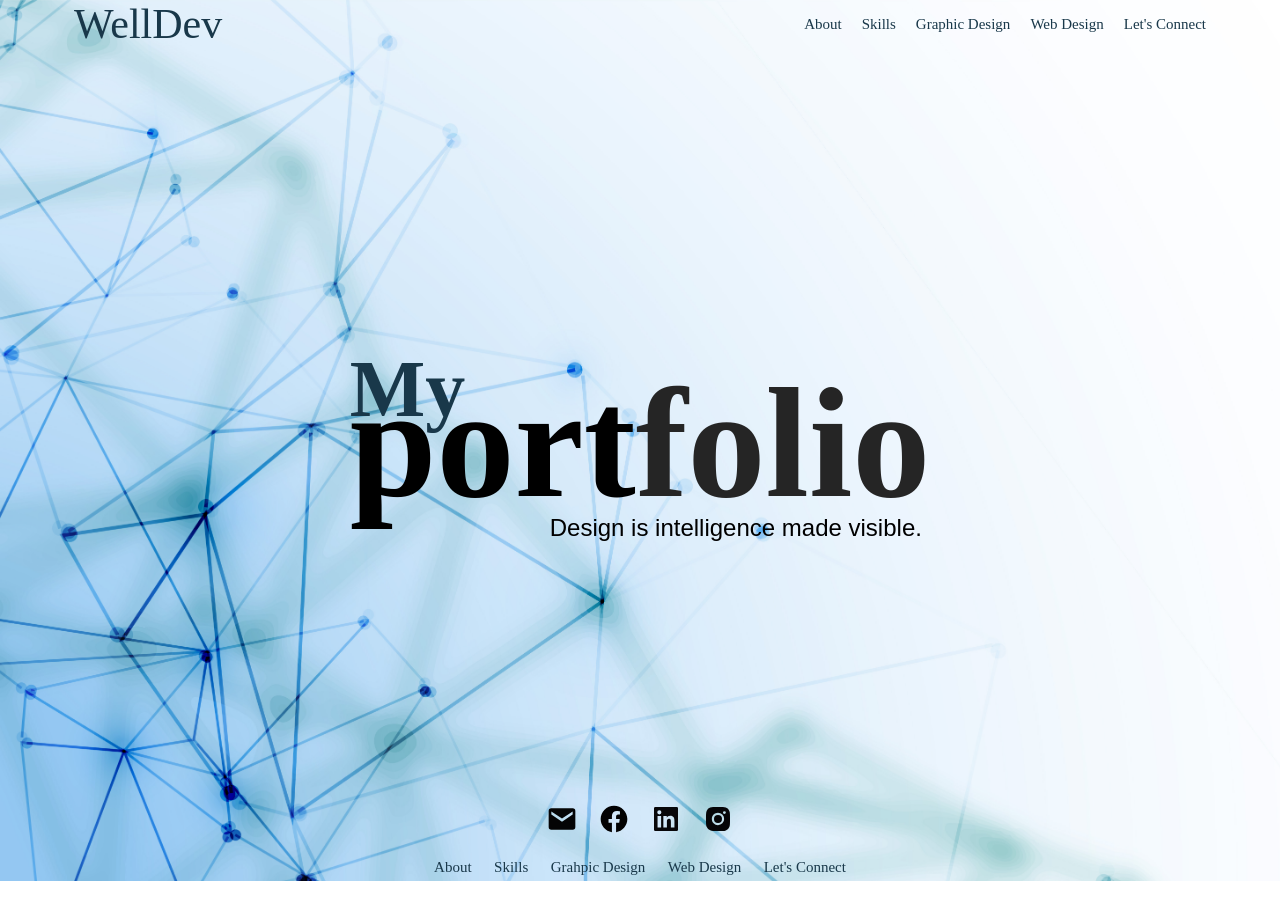
<file: index.html>
<!DOCTYPE html>
<html lang="en">
<head>
    <meta charset="UTF-8">
    <meta name="viewport" content="width=device-width, initial-scale=1.0">
    <title>Document</title>
    <link rel="stylesheet" href="css/main.css">
    
</head>
<body style="background-image: url('images/17973908.jpg');">
    
       <nav>
        <h2><a href="index.html">WellDev</a></h2>
        <a href="profile.html">About</a>
        <a href="skills.html">Skills</a>
        <a href="graphic-design.html">Graphic Design</a>
        <a href="webdesign.html">Web Design</a>
        <a href="connect.html">Let's Connect</a>
    </nav>
<div class="hero-section">
    <h1>port<span class="letters">folio</span>
    <p>Design is intelligence made visible.</p>
</div>

<footer>
   
    <div class="col2">
        <div class="icons-con">
            <div class="icons"><a href="https://mail.google.com/mail/u/0/#inbox"><svg xmlns="http://www.w3.org/2000/svg" width="32" height="32" viewBox="0 0 24 24" style="fill: #040405;transform: ;msFilter:;"><path d="M20 4H4a2 2 0 0 0-2 2v12a2 2 0 0 0 2 2h16a2 2 0 0 0 2-2V6a2 2 0 0 0-2-2zm0 4.7-8 5.334L4 8.7V6.297l8 5.333 8-5.333V8.7z"></path></svg></a></div>
            <div class="icons"><a href="https://www.facebook.com/inazuma.k.go"><svg xmlns="http://www.w3.org/2000/svg" width="32" height="32" viewBox="0 0 24 24" style="fill:#020203;transform: ;msFilter:;"><path d="M12.001 2.002c-5.522 0-9.999 4.477-9.999 9.999 0 4.99 3.656 9.126 8.437 9.879v-6.988h-2.54v-2.891h2.54V9.798c0-2.508 1.493-3.891 3.776-3.891 1.094 0 2.24.195 2.24.195v2.459h-1.264c-1.24 0-1.628.772-1.628 1.563v1.875h2.771l-.443 2.891h-2.328v6.988C18.344 21.129 22 16.992 22 12.001c0-5.522-4.477-9.999-9.999-9.999z"></path></svg></a></div>
            <div class="icons"><a href="https://www.linkedin.com/in/noel-bordaje-218460231/"> <svg class="iconic" xmlns="http://www.w3.org/2000/svg" width="32" height="32" viewBox="0 0 24 24" style="fill: #08070a;transform: ;msFilter:;"><path d="M20 3H4a1 1 0 0 0-1 1v16a1 1 0 0 0 1 1h16a1 1 0 0 0 1-1V4a1 1 0 0 0-1-1zM8.339 18.337H5.667v-8.59h2.672v8.59zM7.003 8.574a1.548 1.548 0 1 1 0-3.096 1.548 1.548 0 0 1 0 3.096zm11.335 9.763h-2.669V14.16c0-.996-.018-2.277-1.388-2.277-1.39 0-1.601 1.086-1.601 2.207v4.248h-2.667v-8.59h2.56v1.174h.037c.355-.675 1.227-1.387 2.524-1.387 2.704 0 3.203 1.778 3.203 4.092v4.71z"></path></svg></a></div>
            <div class="icons"><a href="https://www.instagram.com/noel.bordaje25/"><svg xmlns="http://www.w3.org/2000/svg" width="32" height="32" viewBox="0 0 24 24" style="fill: #050507;transform: ;msFilter:;"><path d="M20.947 8.305a6.53 6.53 0 0 0-.419-2.216 4.61 4.61 0 0 0-2.633-2.633 6.606 6.606 0 0 0-2.186-.42c-.962-.043-1.267-.055-3.709-.055s-2.755 0-3.71.055a6.606 6.606 0 0 0-2.185.42 4.607 4.607 0 0 0-2.633 2.633 6.554 6.554 0 0 0-.419 2.185c-.043.963-.056 1.268-.056 3.71s0 2.754.056 3.71c.015.748.156 1.486.419 2.187a4.61 4.61 0 0 0 2.634 2.632 6.584 6.584 0 0 0 2.185.45c.963.043 1.268.056 3.71.056s2.755 0 3.71-.056a6.59 6.59 0 0 0 2.186-.419 4.615 4.615 0 0 0 2.633-2.633c.263-.7.404-1.438.419-2.187.043-.962.056-1.267.056-3.71-.002-2.442-.002-2.752-.058-3.709zm-8.953 8.297c-2.554 0-4.623-2.069-4.623-4.623s2.069-4.623 4.623-4.623a4.623 4.623 0 0 1 0 9.246zm4.807-8.339a1.077 1.077 0 0 1-1.078-1.078 1.077 1.077 0 1 1 2.155 0c0 .596-.482 1.078-1.077 1.078z"></path><circle cx="11.994" cy="11.979" r="3.003"></circle></svg></a></div>
        </div>
            <div class="links">
            <a href="">About</a>
            <a href="">Skills</a>
            <a href="">Grahpic Design</a>
            <a href="webdesign.html">Web Design</a>
            <a href="">Let's Connect</a>
        </div>
    </div>

   
   
    
    
</footer>
</div>
</body>
</html>
</file>
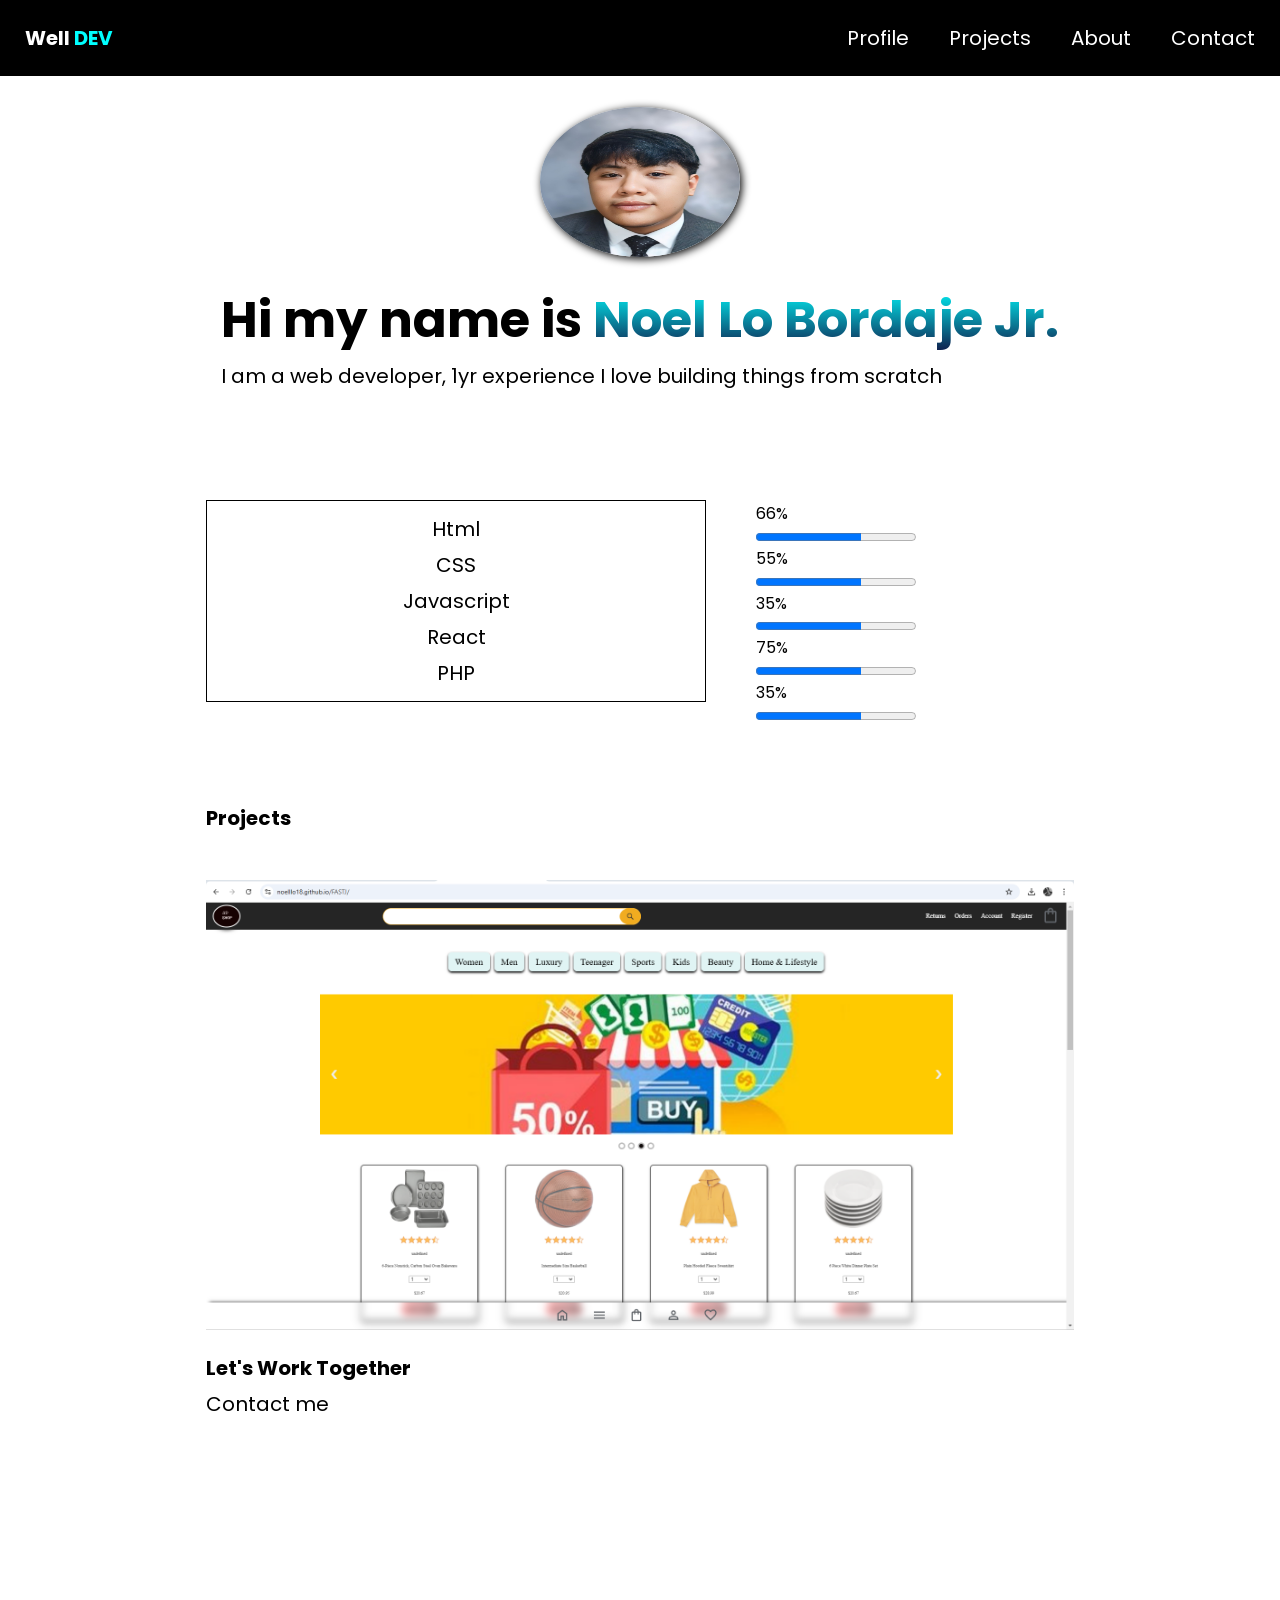
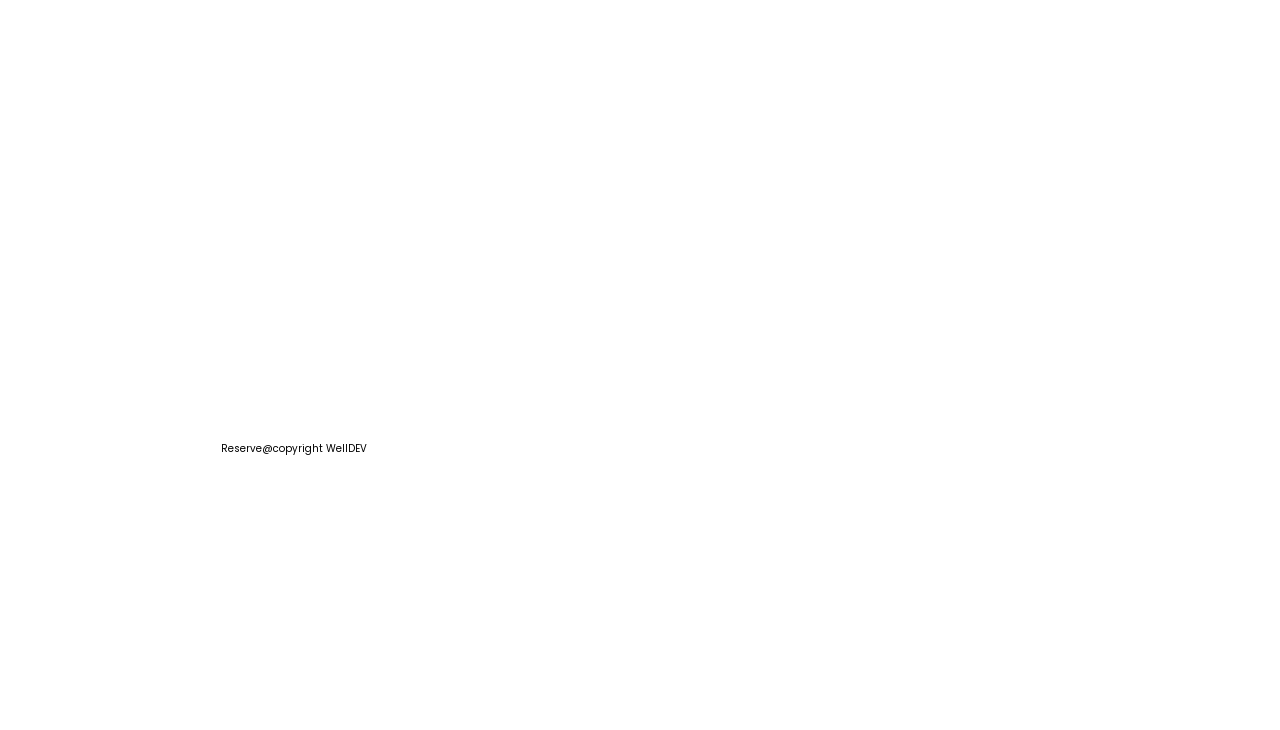
<file: My-porfolio/index.html>
<!DOCTYPE html>
<html lang="en">
<head>
    <meta charset="UTF-8">
    <meta name="viewport" content="width=device-width, initial-scale=1.0">
    <title>Document</title>
    <link rel="stylesheet" href="css/app.css">
</head>
<body>
    <div class="container">
        <nav>
            <h2 class="logo">Well <span style="color: aqua;">DEV</span></h2>
            <a href="">Profile</a>
            <a href="">Projects</a>
            <a href="">About</a>
            <a href="">Contact</a>
        </nav>
        
        <!-- hero section -->
        <section class="profile">
            <div class="img-container">
                <img src="images/Noel.jpg" alt="">
            </div>
            <div class="info">
                <h1>Hi my name is <span class="name">Noel Lo Bordaje Jr.</span></h1>
                <p>I am a web developer, 1yr experience I love building things from scratch</p>
            </div>
           
         
        </section>
        <!-- about -->
        <div class="about">
        <div class="about-text">
            <p>Html</p>
            <p>CSS</p>
            <p>Javascript</p>
            <p>React</p>
            <p>PHP</p>
        </div>
            <div class="progress">
                <label for="html">66%</label>
                <Progress id="html" value="66" max="100"></Progress>
                <label for="html">55%</label>
                <Progress id="html" value="66" max="100"></Progress>
                <label for="html">35%</label>
                <Progress id="html" value="66" max="100"></Progress>
                <label for="html">75%</label>
                <Progress id="html" value="66" max="100"></Progress>
                <label for="html">35%</label>
                <Progress id="html" value="66" max="100"></Progress>
            </div>
        </div>
        <!-- project -->

        <div class="Project">
            <a href="" class="project-name"><h2>Projects</h2></a>
            <a href="https://noelllo18.github.io/FASTJ/" class="project-link"><img src="images/ecom.png" alt=""></a> 
        </div>
        <!-- contact -->
         <div class="contact">
            <h2>Let's Work Together</h2>
            <p>Contact me</p>


         </div>
         <footer>
            Reserve@copyright WellDEV
        </footer>
       
    </div>
    
    
       
   
</body>
</html>
</file>
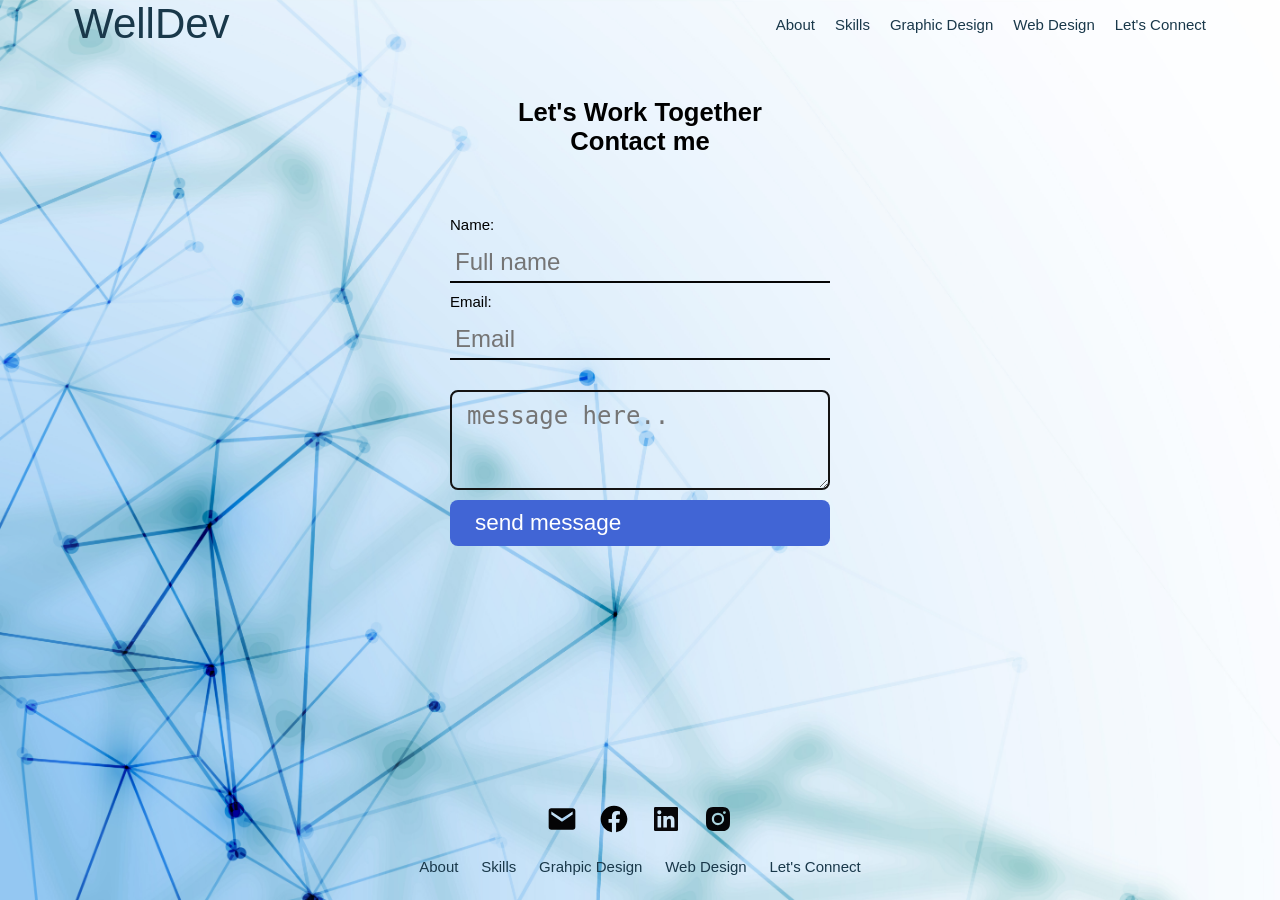
<file: connect.html>
<meta charset="UTF-8">
<!DOCTYPE html>
<html lang="en">
<head>
    <meta charset="UTF-8">
    <meta name="viewport" content="width=device-width, initial-scale=1.0">
    <title>WellDEV</title>
    <link rel="stylesheet" href="css/app.css">
    <link rel="stylesheet" href="css/game.css">
    <link rel="stylesheet" href="css/main.css">
</head>
<body style="background-image: url('images/17973908.jpg">
    <nav>
        <h2><a href="index.html">WellDev</a></h2>
        <a href="profile.html">About</a>
        <a href="skills.html">Skills</a>
        <a href="graphic-design.html">Graphic Design</a>
        <a href="webdesign.html">Web Design</a>
        <a href="connect.html">Let's Connect</a>
    </nav>

     <!-- contact -->
     <div class="contact">
        <h3>Let's Work Together</h3>
        <h3 ">Contact me</h3>
            <form action="">
                <label for="name" >Name:</label>
                <input type="text" placeholder="Full name">
                <label for="email" >Email:</label>
                <input type="text" aria-errormessage="Please enter email" placeholder="Email" errormessage="user@gmail.com">
                <textarea  name="message" placeholder="message here.." id=""></textarea>
                <button class="btn-submit" type="submit" onclick="alert('Message sucessfully sent!')">send message</button>
            </form>
     </div>
     
    <footer>
   
        <div class="col2">
            <div class="icons-con">
                <div class="icons"><a href="https://mail.google.com/mail/u/0/#inbox"><svg xmlns="http://www.w3.org/2000/svg" width="32" height="32" viewBox="0 0 24 24" style="fill: #040405;transform: ;msFilter:;"><path d="M20 4H4a2 2 0 0 0-2 2v12a2 2 0 0 0 2 2h16a2 2 0 0 0 2-2V6a2 2 0 0 0-2-2zm0 4.7-8 5.334L4 8.7V6.297l8 5.333 8-5.333V8.7z"></path></svg></a></div>
                <div class="icons"><a href="https://www.facebook.com/inazuma.k.go"><svg xmlns="http://www.w3.org/2000/svg" width="32" height="32" viewBox="0 0 24 24" style="fill:#020203;transform: ;msFilter:;"><path d="M12.001 2.002c-5.522 0-9.999 4.477-9.999 9.999 0 4.99 3.656 9.126 8.437 9.879v-6.988h-2.54v-2.891h2.54V9.798c0-2.508 1.493-3.891 3.776-3.891 1.094 0 2.24.195 2.24.195v2.459h-1.264c-1.24 0-1.628.772-1.628 1.563v1.875h2.771l-.443 2.891h-2.328v6.988C18.344 21.129 22 16.992 22 12.001c0-5.522-4.477-9.999-9.999-9.999z"></path></svg></a></div>
                <div class="icons"><a href="https://www.linkedin.com/in/noel-bordaje-218460231/"> <svg class="iconic" xmlns="http://www.w3.org/2000/svg" width="32" height="32" viewBox="0 0 24 24" style="fill: #08070a;transform: ;msFilter:;"><path d="M20 3H4a1 1 0 0 0-1 1v16a1 1 0 0 0 1 1h16a1 1 0 0 0 1-1V4a1 1 0 0 0-1-1zM8.339 18.337H5.667v-8.59h2.672v8.59zM7.003 8.574a1.548 1.548 0 1 1 0-3.096 1.548 1.548 0 0 1 0 3.096zm11.335 9.763h-2.669V14.16c0-.996-.018-2.277-1.388-2.277-1.39 0-1.601 1.086-1.601 2.207v4.248h-2.667v-8.59h2.56v1.174h.037c.355-.675 1.227-1.387 2.524-1.387 2.704 0 3.203 1.778 3.203 4.092v4.71z"></path></svg></a></div>
                <div class="icons"><a href="https://www.instagram.com/noel.bordaje25/"><svg xmlns="http://www.w3.org/2000/svg" width="32" height="32" viewBox="0 0 24 24" style="fill: #050507;transform: ;msFilter:;"><path d="M20.947 8.305a6.53 6.53 0 0 0-.419-2.216 4.61 4.61 0 0 0-2.633-2.633 6.606 6.606 0 0 0-2.186-.42c-.962-.043-1.267-.055-3.709-.055s-2.755 0-3.71.055a6.606 6.606 0 0 0-2.185.42 4.607 4.607 0 0 0-2.633 2.633 6.554 6.554 0 0 0-.419 2.185c-.043.963-.056 1.268-.056 3.71s0 2.754.056 3.71c.015.748.156 1.486.419 2.187a4.61 4.61 0 0 0 2.634 2.632 6.584 6.584 0 0 0 2.185.45c.963.043 1.268.056 3.71.056s2.755 0 3.71-.056a6.59 6.59 0 0 0 2.186-.419 4.615 4.615 0 0 0 2.633-2.633c.263-.7.404-1.438.419-2.187.043-.962.056-1.267.056-3.71-.002-2.442-.002-2.752-.058-3.709zm-8.953 8.297c-2.554 0-4.623-2.069-4.623-4.623s2.069-4.623 4.623-4.623a4.623 4.623 0 0 1 0 9.246zm4.807-8.339a1.077 1.077 0 0 1-1.078-1.078 1.077 1.077 0 1 1 2.155 0c0 .596-.482 1.078-1.077 1.078z"></path><circle cx="11.994" cy="11.979" r="3.003"></circle></svg></a></div>
            </div>
                <div class="links">
                   
                    <a href="profile.html">About</a>
                    <a href="skills.html">Skills</a>
                    <a href="graphic-design.html">Grahpic Design</a>
                    <a href="webdesign.html">Web Design</a>
                    <a href="connect.html">Let's Connect</a>
            </div>
            
        </div>
    
       
       
        
        
    </footer>
</body>
</html>
</file>
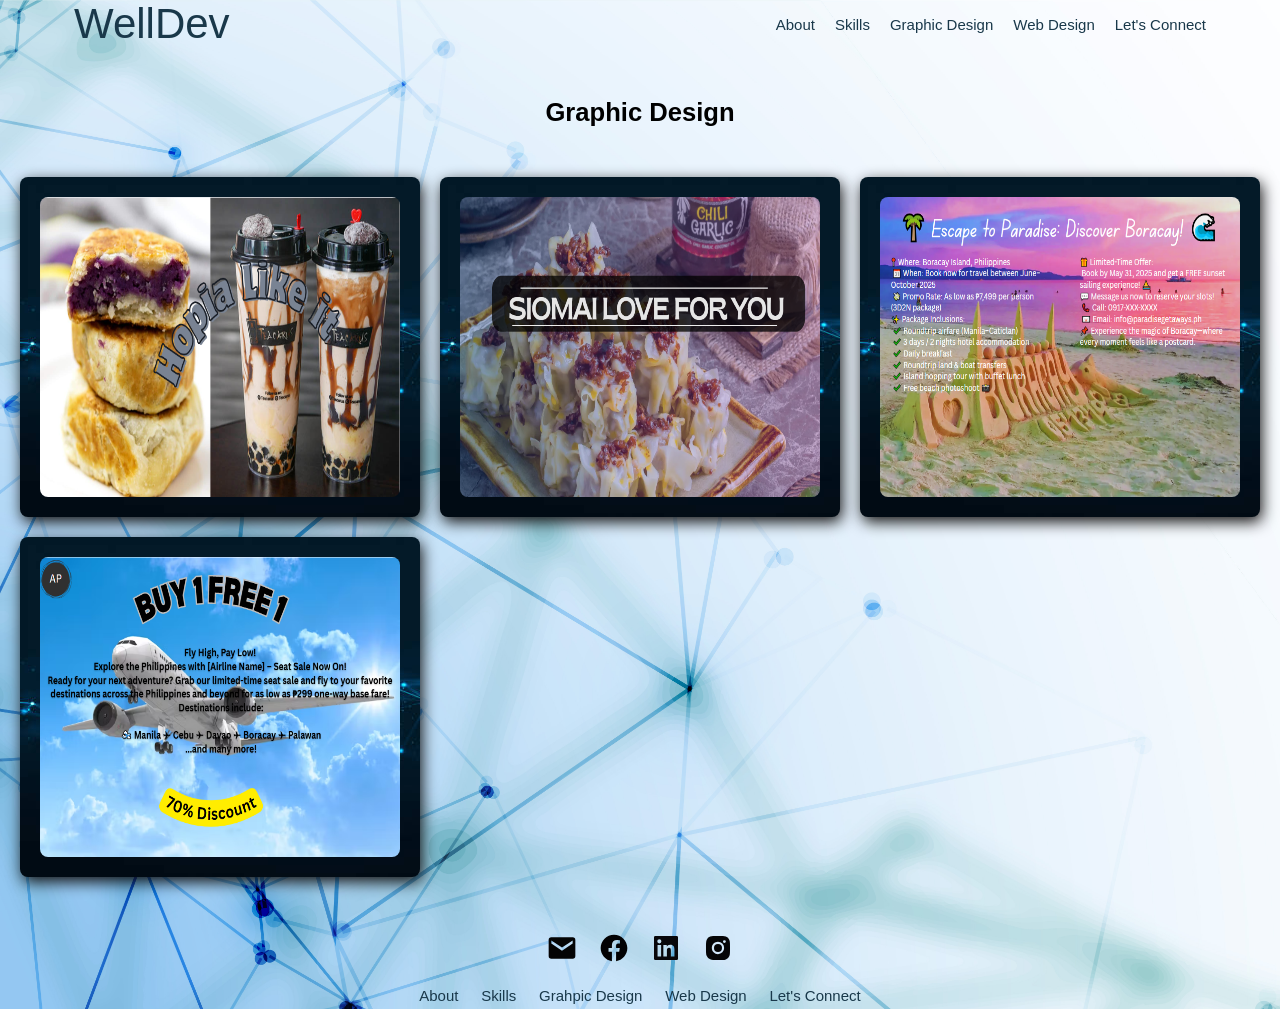
<file: graphic-design.html>
<meta charset="UTF-8">
<!DOCTYPE html>
<html lang="en">
<head>
    <meta charset="UTF-8">
    <meta name="viewport" content="width=device-width, initial-scale=1.0">
    <title>WellDEV</title>
    <link rel="stylesheet" href="css/app.css">
    <link rel="stylesheet" href="css/game.css">
    <link rel="stylesheet" href="css/main.css">
</head>
<body style="background-image: url('images/17973908.jpg')">
    <nav>
        <h2><a href="index.html">WellDev</a></h2>
        <a href="profile.html">About</a>
        <a href="skills.html">Skills</a>
        <a href="graphic-design.html">Graphic Design</a>
        <a href="webdesign.html">Web Design</a>
        <a href="connect.html">Let's Connect</a>
    </nav>
    
            <h3 style="text-align: center;">Graphic Design</h3>
        <div class="graphic-container" >
            <div class="items" style="background-image: url('images/bg2.jpg');" >
                <img class="g-img" src="images/hopialikeit.PNG" alt="">
            </div>
            <div class="items" style="background-image: url('images/bg2.jpg');">
                <img class="g-img" src="images/siomailove.PNG" alt="">
            </div>
            <div class="items" style="background-image: url('images/bg2.jpg');">
                <img class="g-img" src="images/boracay.PNG" alt="">
            </div>
            <div class="items" style="background-image: url('images/bg2.jpg');">
                <img class="g-img" src="images/airline.PNG" alt="">
            </div>
        </div>
        <footer>
        <div class="col2">
            <div class="icons-con">
                <div class="icons"><a href="https://mail.google.com/mail/u/0/#inbox"><svg xmlns="http://www.w3.org/2000/svg" width="32" height="32" viewBox="0 0 24 24" style="fill: #040405;transform: ;msFilter:;"><path d="M20 4H4a2 2 0 0 0-2 2v12a2 2 0 0 0 2 2h16a2 2 0 0 0 2-2V6a2 2 0 0 0-2-2zm0 4.7-8 5.334L4 8.7V6.297l8 5.333 8-5.333V8.7z"></path></svg></a></div>
                <div class="icons"><a href="https://www.facebook.com/inazuma.k.go"><svg xmlns="http://www.w3.org/2000/svg" width="32" height="32" viewBox="0 0 24 24" style="fill:#020203;transform: ;msFilter:;"><path d="M12.001 2.002c-5.522 0-9.999 4.477-9.999 9.999 0 4.99 3.656 9.126 8.437 9.879v-6.988h-2.54v-2.891h2.54V9.798c0-2.508 1.493-3.891 3.776-3.891 1.094 0 2.24.195 2.24.195v2.459h-1.264c-1.24 0-1.628.772-1.628 1.563v1.875h2.771l-.443 2.891h-2.328v6.988C18.344 21.129 22 16.992 22 12.001c0-5.522-4.477-9.999-9.999-9.999z"></path></svg></a></div>
                <div class="icons"><a href="https://www.linkedin.com/in/noel-bordaje-218460231/"> <svg class="iconic" xmlns="http://www.w3.org/2000/svg" width="32" height="32" viewBox="0 0 24 24" style="fill: #08070a;transform: ;msFilter:;"><path d="M20 3H4a1 1 0 0 0-1 1v16a1 1 0 0 0 1 1h16a1 1 0 0 0 1-1V4a1 1 0 0 0-1-1zM8.339 18.337H5.667v-8.59h2.672v8.59zM7.003 8.574a1.548 1.548 0 1 1 0-3.096 1.548 1.548 0 0 1 0 3.096zm11.335 9.763h-2.669V14.16c0-.996-.018-2.277-1.388-2.277-1.39 0-1.601 1.086-1.601 2.207v4.248h-2.667v-8.59h2.56v1.174h.037c.355-.675 1.227-1.387 2.524-1.387 2.704 0 3.203 1.778 3.203 4.092v4.71z"></path></svg></a></div>
                <div class="icons"><a href="https://www.instagram.com/noel.bordaje25/"><svg xmlns="http://www.w3.org/2000/svg" width="32" height="32" viewBox="0 0 24 24" style="fill: #050507;transform: ;msFilter:;"><path d="M20.947 8.305a6.53 6.53 0 0 0-.419-2.216 4.61 4.61 0 0 0-2.633-2.633 6.606 6.606 0 0 0-2.186-.42c-.962-.043-1.267-.055-3.709-.055s-2.755 0-3.71.055a6.606 6.606 0 0 0-2.185.42 4.607 4.607 0 0 0-2.633 2.633 6.554 6.554 0 0 0-.419 2.185c-.043.963-.056 1.268-.056 3.71s0 2.754.056 3.71c.015.748.156 1.486.419 2.187a4.61 4.61 0 0 0 2.634 2.632 6.584 6.584 0 0 0 2.185.45c.963.043 1.268.056 3.71.056s2.755 0 3.71-.056a6.59 6.59 0 0 0 2.186-.419 4.615 4.615 0 0 0 2.633-2.633c.263-.7.404-1.438.419-2.187.043-.962.056-1.267.056-3.71-.002-2.442-.002-2.752-.058-3.709zm-8.953 8.297c-2.554 0-4.623-2.069-4.623-4.623s2.069-4.623 4.623-4.623a4.623 4.623 0 0 1 0 9.246zm4.807-8.339a1.077 1.077 0 0 1-1.078-1.078 1.077 1.077 0 1 1 2.155 0c0 .596-.482 1.078-1.077 1.078z"></path><circle cx="11.994" cy="11.979" r="3.003"></circle></svg></a></div>
            </div>
                <div class="links">
                   
                    <a href="profile.html">About</a>
                    <a href="skills.html">Skills</a>
                    <a href="graphic-design.html">Grahpic Design</a>
                    <a href="webdesign.html">Web Design</a>
                    <a href="connect.html">Let's Connect</a>
            </div>
            
        </div>
        
        
    </footer>
</body>
</html>
</file>
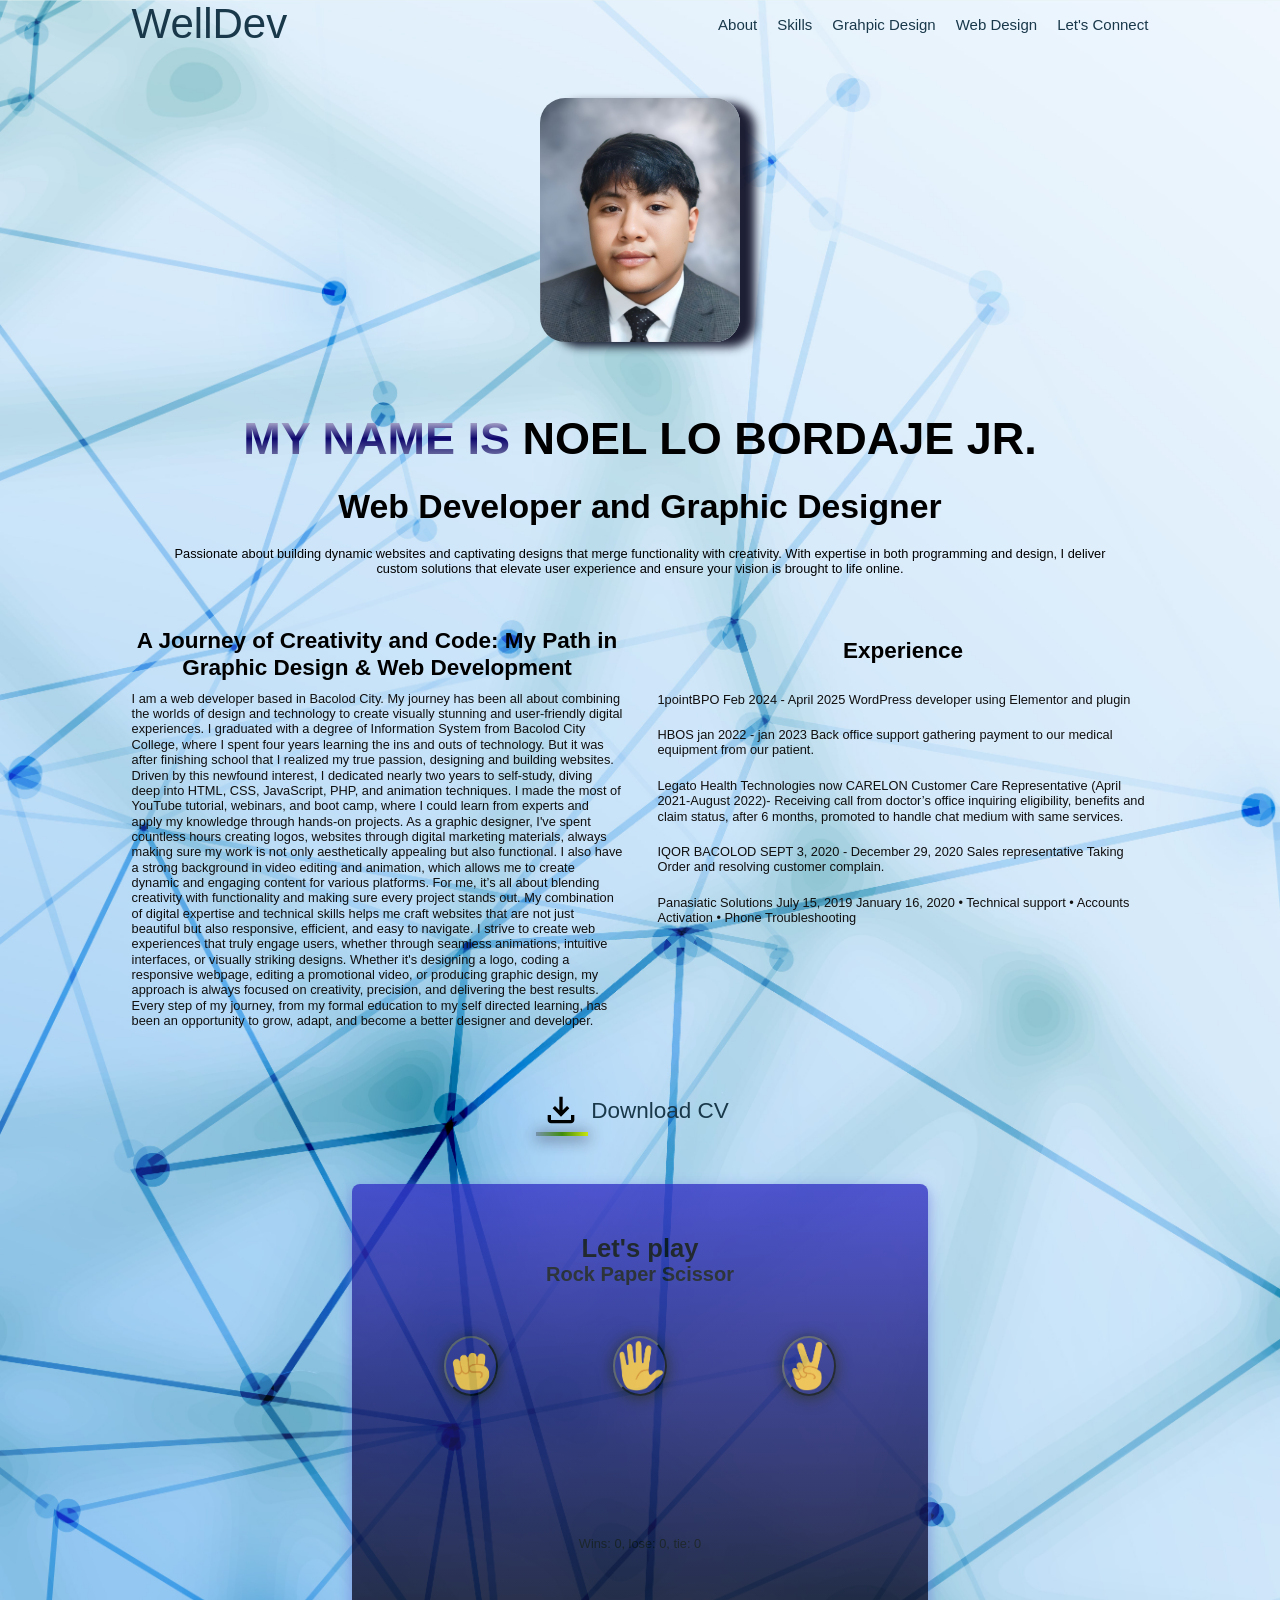
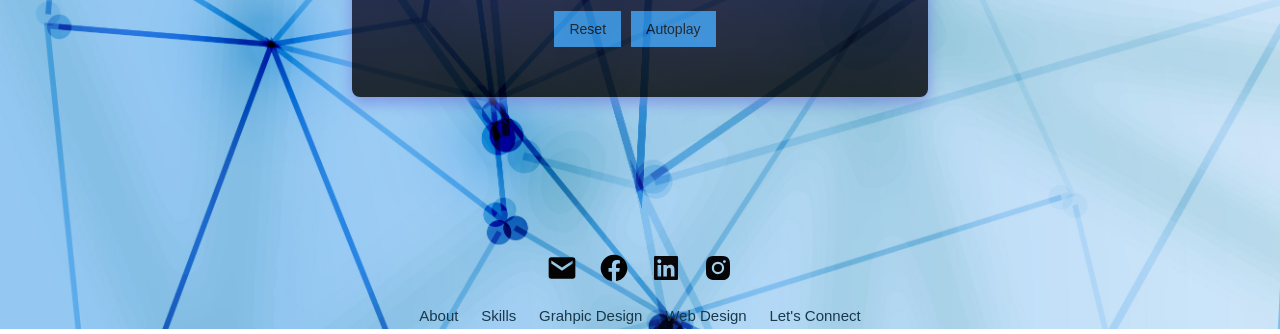
<file: profile.html>
<!DOCTYPE html>
<html lang="en">
<head>
    <meta charset="UTF-8">
    <meta name="viewport" content="width=device-width, initial-scale=1.0">
    <title>WellDEV</title>
    <link rel="stylesheet" href="css/app.css">
    <link rel="stylesheet" href="css/game.css">
    <link rel="stylesheet" href="css/main.css">
</head>
<body style="background-image: url('images/17973908.jpg">
    
        <div class="container">
            <nav>
                <h2><a href="index.html">WellDev</a></h2>
                <a href="profile.html">About</a>
                <a href="skills.html">Skills</a>
                <a href="graphic-design.html">Grahpic Design</a>
                <a href="webdesign.html">Web Design</a>
                <a href="connect.html">Let's Connect</a>
            </nav>
        
        <!-- hero section -->
        <section class="profile">
            <div class="info">
                
                <img class="img-container" src="images/Noel.jpg" alt="">
                <h3><span class="name">MY NAME IS</span> NOEL LO BORDAJE JR.</h3>
                
              
                <h4>Web Developer and Graphic Designer</h4>
                <p>Passionate about building dynamic websites and captivating designs that merge functionality with creativity. With expertise in both programming and design, I deliver custom solutions that elevate user experience and ensure your vision is brought to life online.</p>


               
            </div>
            
                <div class="me">
                
            <div class="me-left">
                
                <h4>A Journey of Creativity and Code: My Path in Graphic Design & Web Development</h4> 
                <p>I am a web developer based in Bacolod City. My journey has been all about combining the worlds of design and technology to create visually stunning and user-friendly digital experiences. I graduated with a degree of Information System from Bacolod City College, where I spent four years learning the ins and outs of technology. But it was after finishing school that I realized my true passion, designing and building websites. Driven by this newfound interest, I dedicated nearly two years to self-study, diving deep into HTML, CSS, JavaScript, PHP, and animation techniques. I made the most of YouTube tutorial, webinars, and boot camp, where I could learn from experts and apply my knowledge through hands-on projects.

                    As a graphic designer, I've spent countless hours creating logos, websites through digital marketing materials, always making sure my work is not only aesthetically appealing but also functional. I also have a strong background in video editing and animation, which allows me to create dynamic and engaging content for various platforms. For me, it’s all about blending creativity with functionality and making sure every project stands out. My combination of digital expertise and technical skills helps me craft websites that are not just beautiful but also responsive, efficient, and easy to navigate. I strive to create web experiences that truly engage users, whether through seamless animations, intuitive interfaces, or visually striking designs.
                    
                    Whether it's designing a logo, coding a responsive webpage, editing a promotional video, or producing graphic design, my approach is always focused on creativity, precision, and delivering the best results. Every step of my journey, from my formal education to my self directed learning, has been an opportunity to grow, adapt, and become a better designer and developer.
                </p>
            <div class="me-right">
              

                <h4>Experience</h4> <br>
                <p>1pointBPO 
                    Feb 2024 - April 2025
                    WordPress developer using Elementor and plugin</p>
                <p>
                    HBOS
                    jan 2022 - jan 2023
                    Back office support gathering payment to our medical equipment from our patient.</p>
                <p>Legato Health Technologies now CARELON 
                    Customer Care Representative (April 2021-August 2022)- Receiving call from doctor’s office inquiring 
                    eligibility, benefits and claim status, after 6 months, promoted to handle chat medium with same 
                    services. 
                    
                </p>
                <p>IQOR BACOLOD SEPT 3, 2020 - December 29, 2020  
                    Sales representative 
                    Taking Order and resolving customer complain. </p>
                <p>Panasiatic Solutions July 15, 2019 January 16, 2020 
                    • Technical support 
                    • Accounts Activation 
                    • Phone Troubleshooting</p>
                </div>
            </div>
                </div>
            <div class="download">
                <svg xmlns="http://www.w3.org/2000/svg" height="40" viewBox="0 -960 960 960" width="40" fill="#000"><path d="M480-320 280-520l56-58 104 104v-326h80v326l104-104 56 58-200 200ZM240-160q-33 0-56.5-23.5T160-240v-120h80v120h480v-120h80v120q0 33-23.5 56.5T720-160H240Z"/></svg> 
                <a href="images/NOEL LO BORDAJE JR.pdf">Download CV</a> 
            </div>

        
       
        </section>
       
       
        <!-- project -->


        
        <div class="container-game">
            <h3>Let's play</h3>
            <p class="title">Rock Paper Scissor </p>
                <div class="move-container">
                
                <button 
                class="move-button js-btn-rock"><img  src="images/rock-emoji.png" class="move-icon " ></button>
                
                
                <button 
                class="move-button js-btn-paper"><img  src="images/paper-emoji.png" class="move-icon "></button>
        
                <button  
                class="move-button js-btn-scissor"><img src="images/scissors-emoji.png" class="move-icon"></button>
                  
                    
              
            </div>
             
            <p class="js-result" ></p>
            <p class="js-move" ></p>
            <p class="js-score score" ></p>
              
                <div class="function-container">
                <button onclick="
                score.wins = 0;
                score.losses = 0;
                score.ties = 0;
                localStorage.removeItem('score');
                updateScoreElement();
        
                "
                class="reset-btn">Reset</button>
           
                <button class="js-auto" onclick="
                autoPlay();
                ">Autoplay</button>
                </div>
            </div>

       

        
        
        
    </div>
   
    <footer>
   
        <div class="col2">
            <div class="icons-con">
                <div class="icons"><a href="https://mail.google.com/mail/u/0/#inbox"><svg xmlns="http://www.w3.org/2000/svg" width="32" height="32" viewBox="0 0 24 24" style="fill: #040405;transform: ;msFilter:;"><path d="M20 4H4a2 2 0 0 0-2 2v12a2 2 0 0 0 2 2h16a2 2 0 0 0 2-2V6a2 2 0 0 0-2-2zm0 4.7-8 5.334L4 8.7V6.297l8 5.333 8-5.333V8.7z"></path></svg></a></div>
                <div class="icons"><a href="https://www.facebook.com/inazuma.k.go"><svg xmlns="http://www.w3.org/2000/svg" width="32" height="32" viewBox="0 0 24 24" style="fill:#020203;transform: ;msFilter:;"><path d="M12.001 2.002c-5.522 0-9.999 4.477-9.999 9.999 0 4.99 3.656 9.126 8.437 9.879v-6.988h-2.54v-2.891h2.54V9.798c0-2.508 1.493-3.891 3.776-3.891 1.094 0 2.24.195 2.24.195v2.459h-1.264c-1.24 0-1.628.772-1.628 1.563v1.875h2.771l-.443 2.891h-2.328v6.988C18.344 21.129 22 16.992 22 12.001c0-5.522-4.477-9.999-9.999-9.999z"></path></svg></a></div>
                <div class="icons"><a href="https://www.linkedin.com/in/noel-bordaje-218460231/"> <svg class="iconic" xmlns="http://www.w3.org/2000/svg" width="32" height="32" viewBox="0 0 24 24" style="fill: #08070a;transform: ;msFilter:;"><path d="M20 3H4a1 1 0 0 0-1 1v16a1 1 0 0 0 1 1h16a1 1 0 0 0 1-1V4a1 1 0 0 0-1-1zM8.339 18.337H5.667v-8.59h2.672v8.59zM7.003 8.574a1.548 1.548 0 1 1 0-3.096 1.548 1.548 0 0 1 0 3.096zm11.335 9.763h-2.669V14.16c0-.996-.018-2.277-1.388-2.277-1.39 0-1.601 1.086-1.601 2.207v4.248h-2.667v-8.59h2.56v1.174h.037c.355-.675 1.227-1.387 2.524-1.387 2.704 0 3.203 1.778 3.203 4.092v4.71z"></path></svg></a></div>
                <div class="icons"><a href="https://www.instagram.com/noel.bordaje25/"><svg xmlns="http://www.w3.org/2000/svg" width="32" height="32" viewBox="0 0 24 24" style="fill: #050507;transform: ;msFilter:;"><path d="M20.947 8.305a6.53 6.53 0 0 0-.419-2.216 4.61 4.61 0 0 0-2.633-2.633 6.606 6.606 0 0 0-2.186-.42c-.962-.043-1.267-.055-3.709-.055s-2.755 0-3.71.055a6.606 6.606 0 0 0-2.185.42 4.607 4.607 0 0 0-2.633 2.633 6.554 6.554 0 0 0-.419 2.185c-.043.963-.056 1.268-.056 3.71s0 2.754.056 3.71c.015.748.156 1.486.419 2.187a4.61 4.61 0 0 0 2.634 2.632 6.584 6.584 0 0 0 2.185.45c.963.043 1.268.056 3.71.056s2.755 0 3.71-.056a6.59 6.59 0 0 0 2.186-.419 4.615 4.615 0 0 0 2.633-2.633c.263-.7.404-1.438.419-2.187.043-.962.056-1.267.056-3.71-.002-2.442-.002-2.752-.058-3.709zm-8.953 8.297c-2.554 0-4.623-2.069-4.623-4.623s2.069-4.623 4.623-4.623a4.623 4.623 0 0 1 0 9.246zm4.807-8.339a1.077 1.077 0 0 1-1.078-1.078 1.077 1.077 0 1 1 2.155 0c0 .596-.482 1.078-1.077 1.078z"></path><circle cx="11.994" cy="11.979" r="3.003"></circle></svg></a></div>
            </div>
                <div class="links">
                   
                    <a href="profile.html">About</a>
                    <a href="skills.html">Skills</a>
                    <a href="graphic-design.html">Grahpic Design</a>
                    <a href="webdesign.html">Web Design</a>
                    <a href="connect.html">Let's Connect</a>
            </div>
            
       
        </div>
    
       
       
        
        
 
   
    <script src="script/game.js"></script>
       
   
</body>
</html>
</file>
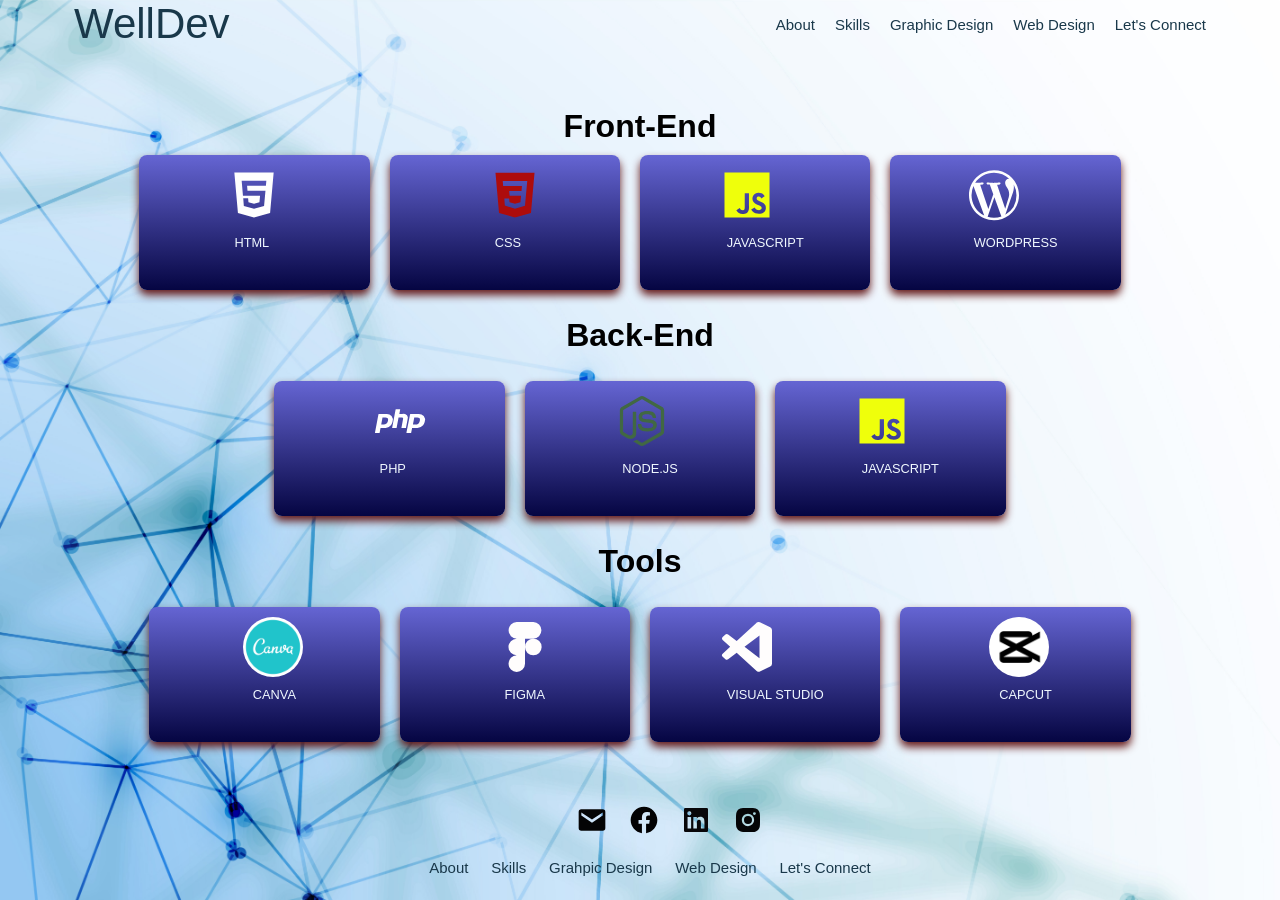
<file: skills.html>
<meta charset="UTF-8">
    <!DOCTYPE html>
    <html lang="en">
    <head>
        <meta charset="UTF-8">
        <meta name="viewport" content="width=device-width, initial-scale=1.0">
        <title>WellDEV</title>
        <link rel="stylesheet" href="css/app.css">
        <link rel="stylesheet" href="css/game.css">
        <link rel="stylesheet" href="css/main.css">
    </head>
    <body style="background-image: url('images/17973908.jpg">
        <nav>
            <h2><a href="index.html">WellDev</a></h2>
            <a href="profile.html">About</a>
            <a href="skills.html">Skills</a>
            <a href="graphic-design.html">Graphic Design</a>
            <a href="webdesign.html">Web Design</a>
            <a href="connect.html">Let's Connect</a>
        </nav>


        <h4 class="titles">Front-End</h4>
        
        <div class="skill-box">
          <div class="skill-icons"><a href="https://www.geeksforgeeks.org/git-merge/"><svg xmlns="http://www.w3.org/2000/svg" width="60" height="60" viewBox="0 0 24 24" style="fill: rgb(254, 254, 254);transform: ;msFilter:;"><path d="M4.136 3.012h15.729l-1.431 16.15-6.451 1.826-6.414-1.826-1.433-16.15zm5.266 7.302-.173-2.035 7.533.002.173-1.963-9.87-.002.522 5.998h6.835l-.243 2.566-2.179.602-2.214-.605-.141-1.58H7.691l.247 3.123L12 17.506l4.028-1.08.558-6.111H9.402v-.001z"></path></svg> <p style="color: aliceblue;padding: 10px;">HTML</p></div>
            <div class="skill-icons"><a href="https://www.linkedin.com/in/noel-bordaje-218460231/"> <svg xmlns="http://www.w3.org/2000/svg" width="60" height="60" viewBox="0 0 24 24" style="fill: rgb(173, 12, 12);transform: ;msFilter:;"><path d="M4.192 3.143h15.615l-1.42 16.034-6.404 1.812-6.369-1.813L4.192 3.143zM16.9 6.424l-9.8-.002.158 1.949 7.529.002-.189 2.02H9.66l.179 1.913h4.597l-.272 2.62-2.164.598-2.197-.603-.141-1.569h-1.94l.216 2.867L12 17.484l3.995-1.137.905-9.923z"></path></svg>
                <p style="color: aliceblue;padding: 10px;">CSS</p></div>
            <div class="skill-icons"><a href="https://www.linkedin.com/in/noel-bordaje-218460231/"> <svg xmlns="http://www.w3.org/2000/svg" width="60" height="60" viewBox="0 0 24 24" style="fill: rgb(239, 255, 11);transform: ;msFilter:;"><path d="M3 3h18v18H3V3zm16.525 13.707c-.131-.821-.666-1.511-2.252-2.155-.552-.259-1.165-.438-1.349-.854-.068-.248-.078-.382-.034-.529.113-.484.687-.629 1.137-.495.293.09.563.315.732.676.775-.507.775-.507 1.316-.844-.203-.314-.304-.451-.439-.586-.473-.528-1.103-.798-2.126-.775l-.528.067c-.507.124-.991.395-1.283.754-.855.968-.608 2.655.427 3.354 1.023.765 2.521.933 2.712 1.653.18.878-.652 1.159-1.475 1.058-.607-.136-.945-.439-1.316-1.002l-1.372.788c.157.359.337.517.607.832 1.305 1.316 4.568 1.249 5.153-.754.021-.067.18-.528.056-1.237l.034.049zm-6.737-5.434h-1.686c0 1.453-.007 2.898-.007 4.354 0 .924.047 1.772-.104 2.033-.247.517-.886.451-1.175.359-.297-.146-.448-.349-.623-.641-.047-.078-.082-.146-.095-.146l-1.368.844c.229.473.563.879.994 1.137.641.383 1.502.507 2.404.305.588-.17 1.095-.519 1.358-1.059.384-.697.302-1.553.299-2.509.008-1.541 0-3.083 0-4.635l.003-.042z"></path></svg>
                <p style="color: aliceblue;padding: 10px;">JAVASCRIPT</p></div>
            <div class="skill-icons"><a href="https://www.linkedin.com/in/noel-bordaje-218460231/"> <svg xmlns="http://www.w3.org/2000/svg" width="60" height="60" viewBox="0 0 24 24" style="fill: rgb(254, 254, 254);transform: ;msFilter:;"><path d="M19.891 7.788a8.966 8.966 0 0 1 1.099 4.313 8.986 8.986 0 0 1-4.47 7.771l2.746-7.939c.513-1.282.684-2.309.684-3.219a7.165 7.165 0 0 0-.059-.926m-6.651.087a14.14 14.14 0 0 0 1.026-.088c.485-.063.428-.775-.056-.749 0 0-1.463.112-2.4.112-.887 0-2.375-.125-2.375-.125-.487-.024-.55.713-.061.738 0 0 .449.052.938.075l1.399 3.838-1.975 5.899-3.274-9.724a17.006 17.006 0 0 0 1.028-.083c.487-.063.43-.775-.055-.747 0 0-1.455.115-2.395.115-.167 0-.365-.007-.575-.013C6.093 4.726 8.862 3.113 12 3.113c2.341 0 4.471.894 6.071 2.36-.038-.002-.076-.008-.117-.008-.883 0-1.51.77-1.51 1.596 0 .741.427 1.369.883 2.108.343.601.742 1.37.742 2.481 0 .763-.295 1.662-.685 2.899l-.896 2.987-3.25-9.675.002.014zM12 21.087a8.983 8.983 0 0 1-2.54-.364l2.697-7.838 2.763 7.572c.021.044.042.085.065.124a9.016 9.016 0 0 1-2.985.508m-8.99-8.988a8.94 8.94 0 0 1 .778-3.658l4.287 11.749a8.993 8.993 0 0 1-5.065-8.091m8.99-10c-5.513 0-10 4.487-10 10s4.487 10 10 10 10-4.487 10-10-4.487-10-10-10"></path></svg><p style="color: aliceblue;padding: 10px;">WORDPRESS</p></div>
        
                </div>
                <h4 class="titles" >Back-End</h4>
            <div class="skill-box">

            <div class="skill-icons"><a href="https://www.geeksforgeeks.org/git-merge/"><svg xmlns="http://www.w3.org/2000/svg" width="60" height="60" viewBox="0 0 24 24" style="fill: rgb(255, 255, 255);transform: ;msFilter:;"><path d="M2.15 16.78h1.57a.14.14 0 0 0 .14-.12l.35-1.82h1.22a4.88 4.88 0 0 0 1.51-.2A2.79 2.79 0 0 0 8 14a3.18 3.18 0 0 0 .67-.85 3.43 3.43 0 0 0 .36-1 2.43 2.43 0 0 0-.41-2.16 2.64 2.64 0 0 0-2.09-.78h-3a.16.16 0 0 0-.15.13L2 16.6a.19.19 0 0 0 0 .13.17.17 0 0 0 .15.05zM5 10.62h1a1.45 1.45 0 0 1 1.08.29c.17.18.2.52.11 1a1.81 1.81 0 0 1-.57 1.12 2.17 2.17 0 0 1-1.33.33h-.8zm9.8-.95a2.7 2.7 0 0 0-1.88-.51h-1.19l.33-1.76a.15.15 0 0 0 0-.13.16.16 0 0 0-.11 0h-1.57a.14.14 0 0 0-.14.12l-1.38 7.27a.13.13 0 0 0 0 .12.13.13 0 0 0 .11.06h1.54a.14.14 0 0 0 .14-.13l.77-4.07h1.11c.45 0 .61.1.66.16a.81.81 0 0 1 0 .62l-.61 3.24a.13.13 0 0 0 0 .12.14.14 0 0 0 .11.06h1.56a.16.16 0 0 0 .15-.13l.64-3.4a1.7 1.7 0 0 0-.24-1.64zm4.52-.51h-3.13a.14.14 0 0 0-.15.13l-1.46 7.31a.16.16 0 0 0 0 .13.14.14 0 0 0 .11.05h1.63a.14.14 0 0 0 .15-.12l.37-1.82h1.27a5.28 5.28 0 0 0 1.56-.2 3 3 0 0 0 1.18-.64 3.31 3.31 0 0 0 .7-.85 3.45 3.45 0 0 0 .37-1 2.38 2.38 0 0 0-.42-2.16 2.81 2.81 0 0 0-2.18-.83zm.62 2.77a1.83 1.83 0 0 1-.6 1.12 2.28 2.28 0 0 1-1.37.33h-.8l.54-2.76h1a1.6 1.6 0 0 1 1.13.29c.16.18.16.52.1 1.02z"></path></svg><p style="color: aliceblue;padding: 10px;">PHP</p></div>
            <div class="skill-icons"><a href="https://www.linkedin.com/in/noel-bordaje-218460231/"> <svg xmlns="http://www.w3.org/2000/svg" width="60" height="60" viewBox="0 0 24 24" style="fill: rgb(65, 104, 67);transform: ;msFilter:;"><path d="M12 21.985c-.275 0-.532-.074-.772-.202l-2.439-1.448c-.365-.203-.182-.277-.072-.314.496-.165.588-.201 1.101-.493.056-.037.129-.02.185.017l1.87 1.12c.074.036.166.036.221 0l7.319-4.237c.074-.036.11-.11.11-.202V7.768c0-.091-.036-.165-.11-.201l-7.319-4.219c-.073-.037-.165-.037-.221 0L4.552 7.566c-.073.036-.11.129-.11.201v8.457c0 .073.037.166.11.202l2 1.157c1.082.548 1.762-.095 1.762-.735V8.502c0-.11.091-.221.22-.221h.936c.108 0 .22.092.22.221v8.347c0 1.449-.788 2.294-2.164 2.294-.422 0-.752 0-1.688-.46l-1.925-1.099a1.55 1.55 0 0 1-.771-1.34V7.786c0-.55.293-1.064.771-1.339l7.316-4.237a1.637 1.637 0 0 1 1.544 0l7.317 4.237c.479.274.771.789.771 1.339v8.458c0 .549-.293 1.063-.771 1.34l-7.317 4.236c-.241.11-.516.165-.773.165zm2.256-5.816c-3.21 0-3.87-1.468-3.87-2.714 0-.11.092-.221.22-.221h.954c.11 0 .201.073.201.184.147.971.568 1.449 2.514 1.449 1.54 0 2.202-.35 2.202-1.175 0-.477-.185-.825-2.587-1.063-1.999-.2-3.246-.643-3.246-2.238 0-1.485 1.247-2.366 3.339-2.366 2.347 0 3.503.809 3.649 2.568a.297.297 0 0 1-.056.165c-.037.036-.091.073-.146.073h-.953a.212.212 0 0 1-.202-.164c-.221-1.012-.789-1.34-2.292-1.34-1.689 0-1.891.587-1.891 1.027 0 .531.237.696 2.514.99 2.256.293 3.32.715 3.32 2.294-.02 1.615-1.339 2.531-3.67 2.531z"></path></svg><p style="color: aliceblue;padding: 10px;">NODE.JS</p></div>
            <div class="skill-icons"><a href="https://www.linkedin.com/in/noel-bordaje-218460231/"> <svg xmlns="http://www.w3.org/2000/svg" width="60" height="60" viewBox="0 0 24 24" style="fill: rgb(239, 255, 11);transform: ;msFilter:;"><path d="M3 3h18v18H3V3zm16.525 13.707c-.131-.821-.666-1.511-2.252-2.155-.552-.259-1.165-.438-1.349-.854-.068-.248-.078-.382-.034-.529.113-.484.687-.629 1.137-.495.293.09.563.315.732.676.775-.507.775-.507 1.316-.844-.203-.314-.304-.451-.439-.586-.473-.528-1.103-.798-2.126-.775l-.528.067c-.507.124-.991.395-1.283.754-.855.968-.608 2.655.427 3.354 1.023.765 2.521.933 2.712 1.653.18.878-.652 1.159-1.475 1.058-.607-.136-.945-.439-1.316-1.002l-1.372.788c.157.359.337.517.607.832 1.305 1.316 4.568 1.249 5.153-.754.021-.067.18-.528.056-1.237l.034.049zm-6.737-5.434h-1.686c0 1.453-.007 2.898-.007 4.354 0 .924.047 1.772-.104 2.033-.247.517-.886.451-1.175.359-.297-.146-.448-.349-.623-.641-.047-.078-.082-.146-.095-.146l-1.368.844c.229.473.563.879.994 1.137.641.383 1.502.507 2.404.305.588-.17 1.095-.519 1.358-1.059.384-.697.302-1.553.299-2.509.008-1.541 0-3.083 0-4.635l.003-.042z"></path></svg><p style="color: aliceblue;padding: 10px;">JAVASCRIPT</p></div>

        </div>
        <h4 class="titles">Tools</h4>
        
        <div class="skill-box">
       
            
            <div class="skill-icons"><a href="https://www.geeksforgeeks.org/git-merge/"><img  class="canva" src="images/canva-logo-png_seeklogo-340767.png" alt="" ><p style="color: aliceblue;padding: 10px;">CANVA</p>
               
            </div>
                    
                <div class="skill-icons"><a href="https://www.linkedin.com/in/noel-bordaje-218460231/"><svg xmlns="http://www.w3.org/2000/svg" width="60" height="60" viewBox="0 0 24 24" style="fill: rgba(255, 253, 253, 1);transform: ;msFilter:;"><path d="M15.332 8.668a3.333 3.333 0 0 0 0-6.663H8.668a3.333 3.333 0 0 0 0 6.663 3.333 3.333 0 0 0 0 6.665 3.333 3.333 0 0 0 0 6.664A3.334 3.334 0 0 0 12 18.664V8.668h3.332z"></path><circle cx="15.332" cy="12" r="3.332"></circle></svg><p style="color: aliceblue;padding: 10px;">FIGMA</p></div>
            <div class="skill-icons"><a href="https://www.linkedin.com/in/noel-bordaje-218460231/"> <svg xmlns="http://www.w3.org/2000/svg" width="60" height="60" viewBox="0 0 24 24" style="fill: rgba(255, 253, 253, 1);transform: ;msFilter:;"><path d="m21.29 4.1-4.12-2a1.36 1.36 0 0 0-.48-.1h-.08a1.18 1.18 0 0 0-.72.24l-.14.12-7.88 7.19L4.44 7a.83.83 0 0 0-.54-.17.88.88 0 0 0-.53.17l-1.1 1a.8.8 0 0 0-.27.61.84.84 0 0 0 .27.62l3 2.71-3 2.72a.84.84 0 0 0 0 1.23l1.1 1a.89.89 0 0 0 .6.22.93.93 0 0 0 .47-.17l3.43-2.61 7.88 7.19a1.2 1.2 0 0 0 .76.36h.17a1 1 0 0 0 .49-.12l4.12-2a1.25 1.25 0 0 0 .71-1.1V5.23a1.26 1.26 0 0 0-.71-1.13zM17 16.47l-6-4.53 6-4.53z"></path></svg><p style="color: aliceblue;padding: 10px;">VISUAL STUDIO</p></div>
            <div class="skill-icons"><a href="https://www.linkedin.com/in/noel-bordaje-218460231/"> <img class="capcut" src="images/capcut-video-editor-icon.jpg" alt=""><p style="color: aliceblue;padding: 10px;">CAPCUT</p></div>

        </div>
        
    
    <footer>
   
        <div class="col2">
            <div class="icons-con">
                <div class="icons"><a href="https://mail.google.com/mail/u/0/#inbox"><svg xmlns="http://www.w3.org/2000/svg" width="32" height="32" viewBox="0 0 24 24" style="fill: #040405;transform: ;msFilter:;"><path d="M20 4H4a2 2 0 0 0-2 2v12a2 2 0 0 0 2 2h16a2 2 0 0 0 2-2V6a2 2 0 0 0-2-2zm0 4.7-8 5.334L4 8.7V6.297l8 5.333 8-5.333V8.7z"></path></svg></a></div>
                <div class="icons"><a href="https://www.facebook.com/inazuma.k.go"><svg xmlns="http://www.w3.org/2000/svg" width="32" height="32" viewBox="0 0 24 24" style="fill:#020203;transform: ;msFilter:;"><path d="M12.001 2.002c-5.522 0-9.999 4.477-9.999 9.999 0 4.99 3.656 9.126 8.437 9.879v-6.988h-2.54v-2.891h2.54V9.798c0-2.508 1.493-3.891 3.776-3.891 1.094 0 2.24.195 2.24.195v2.459h-1.264c-1.24 0-1.628.772-1.628 1.563v1.875h2.771l-.443 2.891h-2.328v6.988C18.344 21.129 22 16.992 22 12.001c0-5.522-4.477-9.999-9.999-9.999z"></path></svg></a></div>
                <div class="icons"><a href="https://www.linkedin.com/in/noel-bordaje-218460231/"> <svg class="iconic" xmlns="http://www.w3.org/2000/svg" width="32" height="32" viewBox="0 0 24 24" style="fill: #08070a;transform: ;msFilter:;"><path d="M20 3H4a1 1 0 0 0-1 1v16a1 1 0 0 0 1 1h16a1 1 0 0 0 1-1V4a1 1 0 0 0-1-1zM8.339 18.337H5.667v-8.59h2.672v8.59zM7.003 8.574a1.548 1.548 0 1 1 0-3.096 1.548 1.548 0 0 1 0 3.096zm11.335 9.763h-2.669V14.16c0-.996-.018-2.277-1.388-2.277-1.39 0-1.601 1.086-1.601 2.207v4.248h-2.667v-8.59h2.56v1.174h.037c.355-.675 1.227-1.387 2.524-1.387 2.704 0 3.203 1.778 3.203 4.092v4.71z"></path></svg></a></div>
                <div class="icons"><a href="https://www.instagram.com/noel.bordaje25/"><svg xmlns="http://www.w3.org/2000/svg" width="32" height="32" viewBox="0 0 24 24" style="fill: #050507;transform: ;msFilter:;"><path d="M20.947 8.305a6.53 6.53 0 0 0-.419-2.216 4.61 4.61 0 0 0-2.633-2.633 6.606 6.606 0 0 0-2.186-.42c-.962-.043-1.267-.055-3.709-.055s-2.755 0-3.71.055a6.606 6.606 0 0 0-2.185.42 4.607 4.607 0 0 0-2.633 2.633 6.554 6.554 0 0 0-.419 2.185c-.043.963-.056 1.268-.056 3.71s0 2.754.056 3.71c.015.748.156 1.486.419 2.187a4.61 4.61 0 0 0 2.634 2.632 6.584 6.584 0 0 0 2.185.45c.963.043 1.268.056 3.71.056s2.755 0 3.71-.056a6.59 6.59 0 0 0 2.186-.419 4.615 4.615 0 0 0 2.633-2.633c.263-.7.404-1.438.419-2.187.043-.962.056-1.267.056-3.71-.002-2.442-.002-2.752-.058-3.709zm-8.953 8.297c-2.554 0-4.623-2.069-4.623-4.623s2.069-4.623 4.623-4.623a4.623 4.623 0 0 1 0 9.246zm4.807-8.339a1.077 1.077 0 0 1-1.078-1.078 1.077 1.077 0 1 1 2.155 0c0 .596-.482 1.078-1.077 1.078z"></path><circle cx="11.994" cy="11.979" r="3.003"></circle></svg></a></div>
            </div>
                <div class="links">
                <a href="">About</a>
                <a href="">Skills</a>
                <a href="">Grahpic Design</a>
                <a href="webdesign.html">Web Design</a>
                <a href="">Let's Connect</a>
            </div>
            
        </div>
    
       
       
        
        
    </footer>
</body>
</html>
</file>
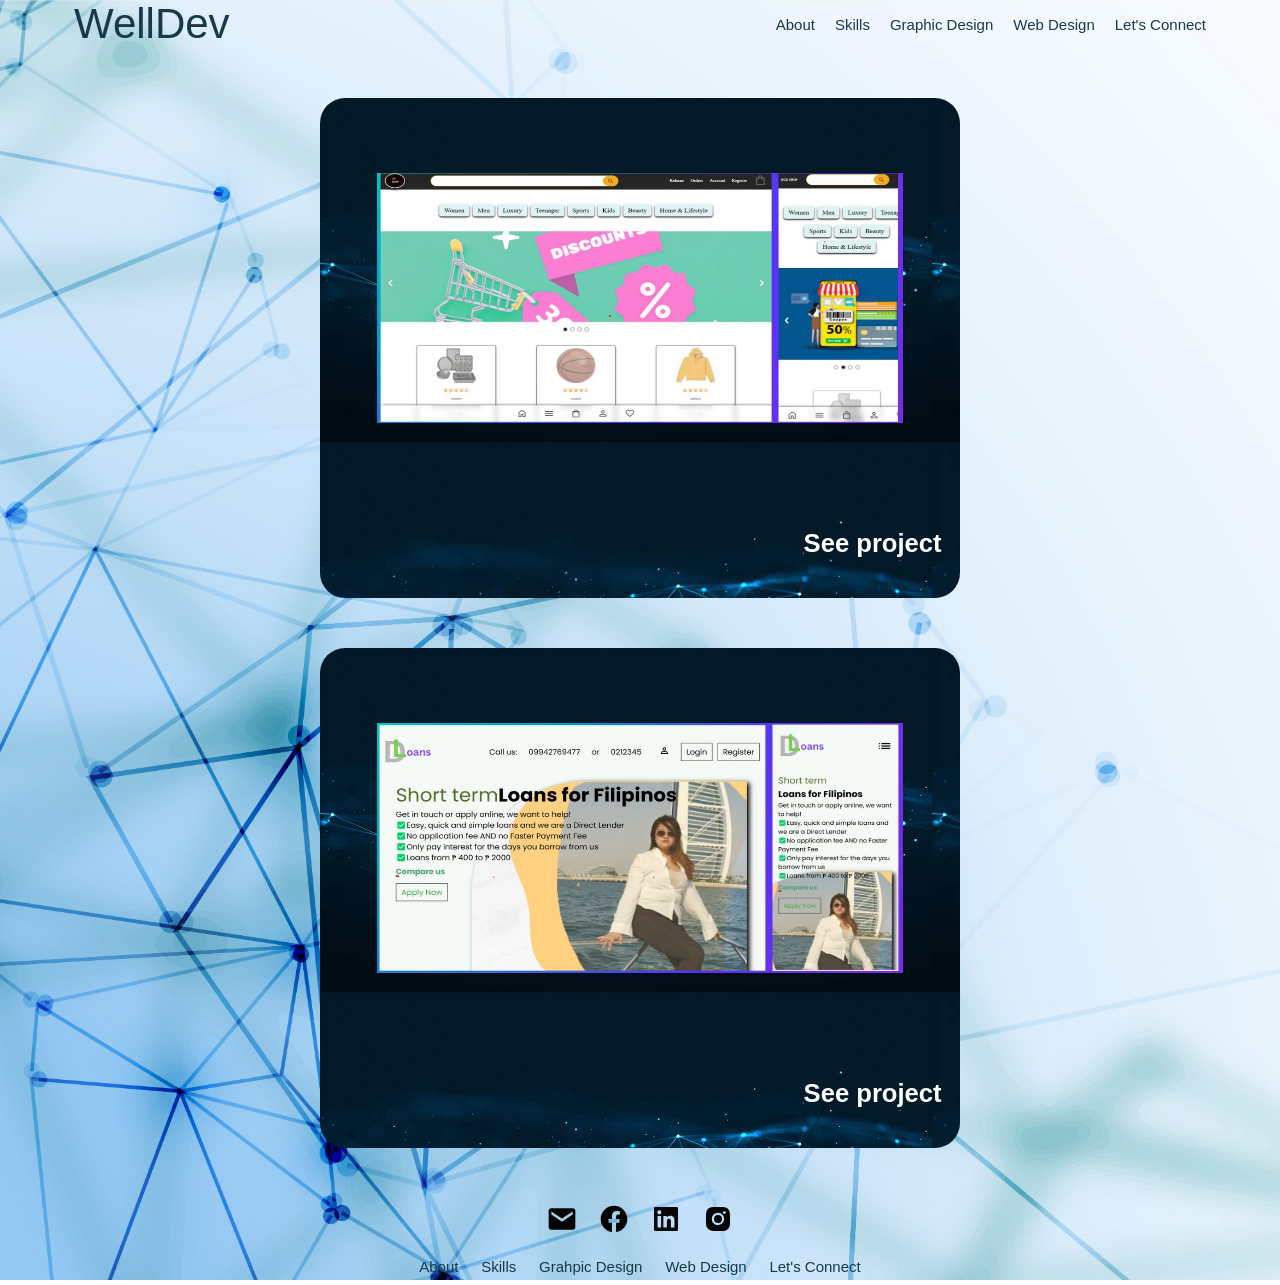
<file: webdesign.html>
<meta charset="UTF-8">
<!DOCTYPE html>
<html lang="en">
<head>
    <meta charset="UTF-8">
    <meta name="viewport" content="width=device-width, initial-scale=1.0">
    <title>WellDEV</title>
    <link rel="stylesheet" href="css/app.css">
    <link rel="stylesheet" href="css/game.css">
    <link rel="stylesheet" href="css/main.css">
</head>
<body style="background-image: url('images/17973908.jpg">
    <nav>
        <h2><a href="index.html">WellDev</a></h2>
        <a href="profile.html">About</a>
        <a href="skills.html">Skills</a>
        <a href="graphic-design.html">Graphic Design</a>
        <a href="webdesign.html">Web Design</a>
        <a href="connect.html">Let's Connect</a>
    </nav>



        <div class="Project" style="background-image: url('images/bg2.jpg');">

            
        <a href="https://noelllo18.github.io/FASTJ/" ><img class="project-link" src="images/ecomm.jpg" alt=""></a> 

        <a href="https://noelllo18.github.io/FASTJ/" class="pp">See project</a>
        
    </div>
    <div class="Project" style="background-image: url('images/bg2.jpg');">
     
        <a href="https://noelllo18.github.io/Dragonloan/" ><img class="project-link" src="images/newdl.jpg" alt=""></a> 

        <a href="https://noelllo18.github.io/Dragonloan/" class="pp">See project </a>

    </div>
    <footer>
        <div class="col2">
            <div class="icons-con">
                <div class="icons"><a href="https://mail.google.com/mail/u/0/#inbox"><svg xmlns="http://www.w3.org/2000/svg" width="32" height="32" viewBox="0 0 24 24" style="fill: #040405;transform: ;msFilter:;"><path d="M20 4H4a2 2 0 0 0-2 2v12a2 2 0 0 0 2 2h16a2 2 0 0 0 2-2V6a2 2 0 0 0-2-2zm0 4.7-8 5.334L4 8.7V6.297l8 5.333 8-5.333V8.7z"></path></svg></a></div>
                <div class="icons"><a href="https://www.facebook.com/inazuma.k.go"><svg xmlns="http://www.w3.org/2000/svg" width="32" height="32" viewBox="0 0 24 24" style="fill:#020203;transform: ;msFilter:;"><path d="M12.001 2.002c-5.522 0-9.999 4.477-9.999 9.999 0 4.99 3.656 9.126 8.437 9.879v-6.988h-2.54v-2.891h2.54V9.798c0-2.508 1.493-3.891 3.776-3.891 1.094 0 2.24.195 2.24.195v2.459h-1.264c-1.24 0-1.628.772-1.628 1.563v1.875h2.771l-.443 2.891h-2.328v6.988C18.344 21.129 22 16.992 22 12.001c0-5.522-4.477-9.999-9.999-9.999z"></path></svg></a></div>
                <div class="icons"><a href="https://www.linkedin.com/in/noel-bordaje-218460231/"> <svg class="iconic" xmlns="http://www.w3.org/2000/svg" width="32" height="32" viewBox="0 0 24 24" style="fill: #08070a;transform: ;msFilter:;"><path d="M20 3H4a1 1 0 0 0-1 1v16a1 1 0 0 0 1 1h16a1 1 0 0 0 1-1V4a1 1 0 0 0-1-1zM8.339 18.337H5.667v-8.59h2.672v8.59zM7.003 8.574a1.548 1.548 0 1 1 0-3.096 1.548 1.548 0 0 1 0 3.096zm11.335 9.763h-2.669V14.16c0-.996-.018-2.277-1.388-2.277-1.39 0-1.601 1.086-1.601 2.207v4.248h-2.667v-8.59h2.56v1.174h.037c.355-.675 1.227-1.387 2.524-1.387 2.704 0 3.203 1.778 3.203 4.092v4.71z"></path></svg></a></div>
                <div class="icons"><a href="https://www.instagram.com/noel.bordaje25/"><svg xmlns="http://www.w3.org/2000/svg" width="32" height="32" viewBox="0 0 24 24" style="fill: #050507;transform: ;msFilter:;"><path d="M20.947 8.305a6.53 6.53 0 0 0-.419-2.216 4.61 4.61 0 0 0-2.633-2.633 6.606 6.606 0 0 0-2.186-.42c-.962-.043-1.267-.055-3.709-.055s-2.755 0-3.71.055a6.606 6.606 0 0 0-2.185.42 4.607 4.607 0 0 0-2.633 2.633 6.554 6.554 0 0 0-.419 2.185c-.043.963-.056 1.268-.056 3.71s0 2.754.056 3.71c.015.748.156 1.486.419 2.187a4.61 4.61 0 0 0 2.634 2.632 6.584 6.584 0 0 0 2.185.45c.963.043 1.268.056 3.71.056s2.755 0 3.71-.056a6.59 6.59 0 0 0 2.186-.419 4.615 4.615 0 0 0 2.633-2.633c.263-.7.404-1.438.419-2.187.043-.962.056-1.267.056-3.71-.002-2.442-.002-2.752-.058-3.709zm-8.953 8.297c-2.554 0-4.623-2.069-4.623-4.623s2.069-4.623 4.623-4.623a4.623 4.623 0 0 1 0 9.246zm4.807-8.339a1.077 1.077 0 0 1-1.078-1.078 1.077 1.077 0 1 1 2.155 0c0 .596-.482 1.078-1.077 1.078z"></path><circle cx="11.994" cy="11.979" r="3.003"></circle></svg></a></div>
            </div>
                <div class="links">
                   
                    <a href="profile.html">About</a>
                    <a href="skills.html">Skills</a>
                    <a href="graphic-design.html">Grahpic Design</a>
                    <a href="webdesign.html">Web Design</a>
                    <a href="connect.html">Let's Connect</a>
            </div>
            
        </div>
        
    </footer>

   
   
    
    
</footer>
</body>
</html>
</file>
<file: css/main.css>
@import url('https://fonts.googleapis.com/css2?family=Josefin+Sans:ital,wght@0,100..700;1,100..700&family=Playwrite+IT+Moderna:wght@100..400&display=swap');

:root{
    /*=============== color ==============  */

    --pallete-1: #3E3c6E;
    --pallete-2: #FE9798;
    --pallete-3: #FEAE97;
    --pallete-4: #F6E8DF;
    --pallete-5: #023336;
    --pallete-6: #4da674;
    --pallete-7: #C1E6BA;
    --pallete-8: #EAF8E7;
    --pallete-9: #293855;
    --pallete-10: #4165D5;
    --pallete-11: #F1AC20;
    --pallete-12: #c3e8c9;
    --pallete-13: #252525;
    --pallete-14: #61CBFF;
    --pallete-15: #A56ABD;
    --pallete-16: #E95354;
    --pallete-17: #50ADBF;
    --pallete-18: #19384A;
    --pallete-19: #FDDA76;
    --pallete-20: #1B1B1B;
    --pallete-21: #77ABB6;
    --pallete-22: #F8B097;
    --pallete-23: #3FC495;
    --pallete-24: #F9CD6A;
    --pallete-25: #4840A3;
    --pallete-26: #9CBBFC;
    --pallete-27: #D8EFF7;
    --white: #fff;
    --black: #000;


    /*=============== fontsize ==============  */
    --text-sm: 1.2rem;
    --text-base: 1.6rem;
    --text-paragraph:clamp(1.5em,2vw, 1.5em);;
    --text-h5: 2.4rem;
    --text-h4: 3.2rem;
    --text-h3:  4.0rem;
    --text-h2: 2.8rem;
    --text-h1: clamp(3em, 5vw, 5em);;
    
    /*=============== fontweight ==============  */
    --font-weight-normal: 400;
    --font-weight-bold: 700;

    /*=============== line-height ==============  */
    --line-height-tight: 1.2;
    --line-height-normal: 1.5;

    /*=============== line-spacing ==============  */
    --letter-spacing-tight: -2px
    
    /*=============== font-family ==============  */
    --font-family: "Poppins", serif;
    --font-family2: "Agu Disploy", serif;
}
    * {
        margin: 0;
        padding: 0;
        box-sizing: border-box;
        
      }
      
      html{
        font-size: 62.5%;
        
      }
      body{
        background-repeat: no-repeat;
        background-size: cover;
        
        
        
      }
      .container{
        max-width: 90%;
        margin: inline;
      }
      nav{
        display: flex;
        align-items: center;
        justify-content: center;
        width: 90%;
        margin-inline: auto;
        position: static;
        right: 0;
        top: 0;
        left: 0;
        z-index: 99;
        margin-bottom: 50px;
      }
      
     h2{
        margin-right: auto;
        font-size: var(--text-h2);
        color: var(--pallete-18);
      }
      a{
        font-size: var(--text-paragraph);
        color: var(--pallete-18);
        text-decoration: none;
        padding: 10px;
        font-weight: 500;
        transition: .5s ease-in-out;
      }
      .letters{
       
        color: var(--pallete-13);
        
      }
      .hero-section{
        display: flex;
        align-items: center;
        justify-content: center;
        height: 700px;
        font-size: 7.8rem;
        flex-direction: column;

      }
      h1{
        position: relative;
        

      }
      h1::before{
        content: 'My';
        position: absolute;
        font-size: 8.0rem;
        font-weight: 800;
        color:var(--pallete-18);
        top: -10px;
      }
      .hero-section p {
        padding-left: 200px;
        font-size: 2.4rem;
        margin-top: -20px;
        font-family: Arial, Helvetica, sans-serif;
        font-weight: 400;
      }
      nav a{
        transition: 0.75s ease-in-out;
      }
      nav a:hover{
       transform: rotateX(360deg);
       background-color: #4840A3;
       color: var(--white);
       border: none;
       
      }
      footer{
        
        display: flex;
       
        
        margin-inline: auto;
        max-width: 90%;
    
      }
      .icons-con{
        display: flex;
        justify-content: start;
        
       

      }
   

    .col2{
        width: 90%;
        padding: 5px;
        display: flex;
        align-items: center;
        justify-content: center;
        flex-direction: column;
        gap: 20px;
        transition: .75s ease-in-out;
        margin-inline: auto;
    }
    .links a::hover{
       color: #4840A3;
        
    }
</file>
<file: My-porfolio/css/app.css>
@import url('https://fonts.googleapis.com/css2?family=Poppins:ital,wght@0,100;0,200;0,300;0,400;0,500;0,600;0,700;0,800;0,900;1,100;1,200;1,300;1,400;1,500;1,600;1,700;1,800;1,900&display=swap');


:root{
    /*=============== color ==============  */

    --pallete-1: #3E3c6E;
    --pallete-2: #FE9798;
    --pallete-3: #FEAE97;
    --pallete-4: #F6E8DF;
    --pallete-5: #023336;
    --pallete-6: #4da674;
    --pallete-7: #C1E6BA;
    --pallete-8: #EAF8E7;
    --pallete-9: #293855;
    --pallete-10: #4165D5;
    --pallete-11: #F1AC20;
    --pallete-12: #c3e8c9;
    --pallete-13: #252525;
    --pallete-14: #61CBFF;
    --pallete-15: #A56ABD;
    --pallete-16: #E95354;
    --pallete-17: #50ADBF;
    --pallete-18: #19384A;
    --pallete-19: #FDDA76;
    --pallete-20: #1B1B1B;
    --pallete-21: #77ABB6;
    --pallete-22: #F8B097;
    --pallete-23: #3FC495;
    --pallete-24: #F9CD6A;
    --pallete-25: #4840A3;
    --pallete-26: #9CBBFC;
    --pallete-27: #D8EFF7;
    --white: #fff;
    --black: #000;


    /*=============== fontsize ==============  */
    --text-sm: 1.2rem;
    --text-base: 1.6rem;
    --text-paragraph: 2rem;
    --text-h5: 2.4rem;
    --text-h4: 3.2rem;
    --text-h3:  4.0rem;
    --text-h2: 4.8rem;
    --text-h1: 6.2rem;
    
    /*=============== fontweight ==============  */
    --font-weight-normal: 400;
    --font-weight-bold: 700;

    /*=============== line-height ==============  */
    --line-height-tight: 1.2;
    --line-height-normal: 1.5;

    /*=============== line-spacing ==============  */
    --letter-spacing-tight: -2px
    
    /*=============== font-family ==============  */
    --font-family: "Poppins", serif;
    --font-family2: "Agu Disploy", serif;
}
    * {
        margin: 0;
        padding: 0;
        box-sizing: border-box;
      }
      
      html{
        font-size: 62.5%;
      }
      
      body {
        font-family: "Poppins", serif;
        font-size: 1rem;
        line-height: 1.8;
        color: var(--black);
        min-height: 100vh;
        display: flex;
        align-items: center;
        justify-content: center;
        letter-spacing: var(--letter-spacing-tight);
      }
      
      h1 {
        font-size: var(--text-h2);
        font-weight: 500;
        line-height: 1.5;
        text-align: center;
      }
      h2{
        font-size: var(--text-paragraph);
      }
      p{
        font-size: var(--text-paragraph);
      }

      
      /* ======== NAVIGATION BAR ========== */

      .container{
        display: flex;
        justify-content: center;
        align-items: center;
        flex-direction: column;
        max-width: 90%;
        margin: 0 auto;
      }
      nav{
        display: flex;
        gap: 20px;
        padding: 1.0rem 1.5rem;
        position: fixed;
        background-color: black;
        width: 100%;
        z-index: 99;
        top: 0;
        left: 0;
        right: 0;
        
      }
     nav .logo{
        color: var(--white);
        margin-right: auto;
        letter-spacing: var(--letter-spacing-tight);
        padding: 1.0rem;
        flex-shrink: 0;

      }
    
      nav a{
        color: var(--white);
        text-decoration: none;
        padding: 1.0rem ;
        font-size: var(--text-paragraph);
      }
      h2{
        letter-spacing: var(--letter-spacing-tight);
      }

      /* ======== PROFILE ========== */


      .profile{
        height: 500px;
        width: 100%;
        display: flex;
        align-items: center;
        justify-content: center;
        padding: 1.0rem 1.5rem;
        gap: 20px;
        /* background-color: #a88484;
         */
        
     

      }
      .profile, .info{
        display: flex;
        flex-direction: column;
        
        
        
        
      }
      h1{
        font-size: clamp(0.5em, 5vw, 5em);
        font-weight: var(--font-weight-bold);
      }
      .name{
        background: -webkit-linear-gradient(90deg, #111142, #00ffff);
        background-clip: text;
        -webkit-text-fill-color: transparent;
        

      }
      
      .img-container img{
        height: 150px;
        width: 200px;
        border-radius: 50%;
        box-shadow: 2px 2px 8px rgba(0, 0, 0, 25);
        
        }
      /* ======== About ========== */
      .about{
        display: flex;
        position: relative;
        width: 100%;
        height: 300px;
        font-size: var(--text-paragraph);
      }
      .about-text {
        display: flex;
        flex-direction: column;
        position: absolute;
        left: 0;
        font-size: var(--text-paragraph);
        border: 1px solid black;
        width: 500px;
        align-items: center;
        padding: 1.0rem;
      }
      .progress {
        position: absolute;
        right: 5%;
        left: 550px;
        font-size: var(--text-base);
        top: 0;
        bottom: 0;
        display: flex;
        flex-direction: column;
      }
      /* ======== PROJECTS ========== */

      .Project{
        height: 500px;
        width: 100%;
        display: flex;
        justify-content: center;
        align-items: center;
        flex-direction: column;
        /* background-color: #111142; */
        position: relative;
        margin-bottom: 50px;

      }
       .project-name{
        height: 500px;
        width: 100%;
        font-size: 1.2rem;
        color: var(--black);
        text-decoration: none;
        display: flex;
        position: absolute;
        left: 0;
        font-weight: var(--font-weight-bold);
      }
      .project-link img{
        position: absolute;
        width: 100%;
        left: 0;
        top: 80px;
      }
      .contact{
        margin-bottom: 380px;
        height: 300px;
        width: 100%;
        /* background-color: #00ffff; */
      }
      footer{
        display: flex;
        gap: 20px;
        padding: 1.0rem 1.5rem; 
        width: 100%;
        z-index: 99;
        bottom: 0;
        left: 0;
        right: 0;
        height: 300px;
      }
</file>
<file: css/app.css>
@import url('https://fonts.googleapis.com/css2?family=Josefin+Sans:ital,wght@0,100..700;1,100..700&family=Playwrite+IT+Moderna:wght@100..400&display=swap');

:root{
    /*=============== color ==============  */

    --pallete-1: #3E3c6E;
    --pallete-2: #FE9798;
    --pallete-3: #FEAE97;
    --pallete-4: #F6E8DF;
    --pallete-5: #023336;
    --pallete-6: #4da674;
    --pallete-7: #C1E6BA;
    --pallete-8: #EAF8E7;
    --pallete-9: #293855;
    --pallete-10: #4165D5;
    --pallete-11: #F1AC20;
    --pallete-12: #c3e8c9;
    --pallete-13: #252525;
    --pallete-14: #61CBFF;
    --pallete-15: #A56ABD;
    --pallete-16: #E95354;
    --pallete-17: #50ADBF;
    --pallete-18: #19384A;
    --pallete-19: #FDDA76;
    --pallete-20: #1B1B1B;
    --pallete-21: #77ABB6;
    --pallete-22: #F8B097;
    --pallete-23: #3FC495;
    --pallete-24: #F9CD6A;
    --pallete-25: #4840A3;
    --pallete-26: #9CBBFC;
    --pallete-27: #D8EFF7;
    --white: #fff;
    --black: #000;


    /*=============== fontsize ==============  */
    --text-sm: 1.2rem;
    --text-base: 1.6rem;
    --text-paragraph: clamp(0.5em, 2vw, 1.5em);
    --text-h5: 2.4rem;
    --text-h4: 3.2rem;
    --text-h3:  clamp(2em, 2vw, 3em);
    --text-h2: 4.8rem;
    --text-h1: clamp(3em, 5vw, 5em);
    
    /*=============== fontweight ==============  */
    --font-weight-normal: 400;
    --font-weight-bold: 700;

    /*=============== line-height ==============  */
    --line-height-tight: 1.2;
    --line-height-normal: 1.5;

    /*=============== line-spacing ==============  */
    --letter-spacing-tight: -2px
    
    /*=============== font-family ==============  */
    --font-family: "Poppins", serif;
    --font-family2: "Agu Disploy", serif;
}
    * {
        margin: 0;
        padding: 0;
        box-sizing: border-box;
        
      }
      
      html{
        font-size: 62.5%;
        font-family: Arial, Helvetica, sans-serif;
      }
      
      body {
        width: 100%;
        overflow-x: hidden;
        min-height: 100vh ;
        /* background: linear-gradient(to bottom, black,rgb(89, 66, 194)); */
        background-repeat: no-repeat;
        background-size: cover;
        
        
        
      }
      
    .container{
     
        width: 90%;
        margin-inline: auto;
       
        
      }
      .span{
        font-family: "Poppins", serif;
        font-weight: 700;
        font-style: normal;
      }
      
      h1 {
        font-size: var(--text-h1);
        font-weight: var(--font-weight-bold);
        line-height: var(--line-height-normal);
        letter-spacing: var(--letter-spacing-tight);
        color: var(--black);
        margin-bottom: 20px;
      }
      h4{
        font-size: clamp(1.5em, 1vw, 2.0em);
        
      }
      textarea{
        color: #000;
        border: none;
        border: 2px solid rgb(20, 19, 19);
        border-radius: 8px;
        padding: 10px;
        margin-top: 20px;
        font-size: 2.4rem;
        background-color: transparent;

      }
      h2{
        font-size: 3.4rem;
      }
      h3{
        font-size: clamp(2.0em, 2vw, 4.0em);
        
        border: none;
      }
      p {
        font-size: clamp(0.5em, 1vw, 1.5em);
        font-weight: 400;
        color: var(--black);
        
      }
      a{
        font-size: var(--text-paragraph);
        color: var(--black);
        text-decoration: none;
      }

      
      /* ======== NAVIGATION BAR ========== */

      
 
      .menu-wrapper{
        gap: 20px;
        color: var(--white);
        justify-content: center;
        align-items: center;
        display: flex;
        font-weight: var(--font-weight-bold);
        margin-inline: auto;
        
        
      }

      
      
 
   
        
      
        
        /*-----Icons------  */

     
      
      h2{
        letter-spacing: var(--letter-spacing-tight);
      }
      
      /* ======== PROFILE ========== */


      .profile{
        display: flex;
        align-items: center;
        justify-content: center;
        flex-direction: column;
        margin-inline: auto;
        width: 90%;
        
       
        position: relative;
  
        /* background-color: #a88484;
         */
         
         

      }

      .profile, .info{
        line-height: var(--line-height-tight);
        display: flex;
        align-items: center;
        justify-content: center;
        flex-direction: column;
        font-size: var(--text-paragraph);
        text-align: center;
        max-width: 90%;
        margin-inline: auto;
        gap: 20px;
        
        
      }
      .info p{
        color: var(--black);
        text-align: center;
      }
      .name{
        margin-top: 50px;
        background: -webkit-linear-gradient(bottom, #989eb9, #0d066d,#ffffff);
        background-clip: text;
        -webkit-text-fill-color: transparent;
        
        

      }
      
      .img-container {   
        border-radius: 25px;
        box-shadow: 15px 5px 10px rgba(10, 10, 32, 0.911);
        max-width: 200px;
        margin-bottom: 50px;
        width: 90%;
        margin-inline: auto;
        

        }
        .img-container img::after{
          border-right:  12px solid #00ffff;
          border-bottom:  10px solid #00ffff;
        }
        .me{
          columns: 2;
          
        }
        .me-left{
         padding: 10px; 
         height: 900px;
         text-align: left;

        }
        .me-left h4{
          margin-bottom: 10px;
          text-align: center;
        }
        .me-right p{
          
          text-align: left;
          
        }
        .me-right{
          padding-top:20px ;
        }

        .download{
          display: flex;
          justify-content: center;
          align-items: center;
          width: 100%;
          margin-inline: auto;
          position: relative;
         }
         .download::after{
          content: '';
          height: 4px;
          width: 5%;
          background:linear-gradient(to right, #2c2d3b63, #408c0e, #c9e60d);
          position: absolute;
          bottom: -5%;
          left: 40%;
          transition: .3s ease-in;
          box-shadow: 0 2px 15px rgba(12, 5, 29, 0.911);
         }
         .download:hover::after{
          width: 20%;
         }
      /* ======== About ========== */
      .about{
        width: 100%;
        
        font-size: clamp(0.3em,2vw, 4em);
        /* background-color: #00ffff; */
        color: var(--white);
        
      }
     
      .graphic-container{
        margin: 50px;
        display: grid;
        grid-template-columns: repeat(3,400px);
        justify-content: center;
        align-items: center;
        gap: 2.0rem;
      }
      .g-img{
        width: 100%;
        min-height: 300px;
        margin-inline: auto;
        border-radius: 8px;
        cursor: pointer;
        transition: 0.5s ease-in;
      }
      .g-img:hover{
        transform: scale(1.1);
        
      }
      .items{
        box-shadow: 2px 5px 15px rgb(20, 19, 19);
        display: flex;
        align-items: center;
        padding:20px;
        border-radius: 8px;
        background-color: #050542;
        width: 400px;
        flex-wrap: wrap;
      }
  
     
      /* ======== PROJECTS ========== */

      .Project{
        margin: 50px;
        min-height: 500px;
        width: 50%;
        margin-inline: auto;
        display: flex;
        justify-content: center;
        align-items: center;
        flex-direction: row;
        background-color: #292626;
        position: relative;
        border-radius: 25px;
        margin-bottom: 50px;
      }
       .skill-box{
        display: flex;
        justify-content: center;
        align-items: center;
        max-width: 90%;
        margin: 0 auto;
        
        font-weight: 800;
        
       
       }
       .canva{
        display: flex;
        align-items: center;
        height: 60px;
        width: 60px;
        border-radius: 50%;
        mix-blend-mode:normal;
      }
      .capcut{
        display: flex;
        align-items: center;
        height: 60px;
        width: 60px;
        border-radius: 50%;
        mix-blend-mode:normal;
      }
       .skill-icons{
        
        background: linear-gradient(to bottom, #6565d3, #050542 ) ;
        height: 20%;
        width: 20%;
        display: flex;
        border-radius: 8px;
        justify-content: center;
        box-shadow: 0 5px 8px rgb(100, 25, 25);
        align-items: center;
        flex-wrap: wrap;
        
       }
       .titles{
        text-align: center;
        font-size: var(--text-h4);
        padding: 10px;
        color: var(--black);
       }

     
       .project-name h2{
        
        max-width: 500px ;
        font-size: var(--text-h3);
        color: var(--white);
        text-decoration: none;
        display: flex;
        position: absolute;
        left: 4%;
        top: 10%;
        font-weight: var(--font-weight-bold);
      }
      .pp{
        width: 100%;
        font-size: clamp(0.3em, 2vw, 3em);
        color: var(--white);
        text-decoration: none;
        display: flex;
        position: absolute;
        left: 74%;
        bottom: 6%;
        font-weight: var(--font-weight-bold);
      }
      
      .project-link {
        position: absolute;
        top: 10%;
        width: 90%;
        max-height: 300px;
        padding: 2.5rem;
        border-radius: 8px;
        
        transform: translateX(-50%);
        transition: 0.75s ease-in;
      }

      .contact{
        margin-top: 50px;
        margin-bottom: 400px;
        height: 300px;
        width: 90%;
        margin-inline: auto;
        display: flex;
        align-items: center;
        flex-direction: column;
        
        /* background-color: #00ffff; */
      }
      .work{
        display: flex;
        flex-direction: column;
        align-items: flex-center;
       
      }
      .contact p{
        margin-bottom: 50px;
      }
      form{
        display: flex;
        flex-direction: column;
        width: 400px;
        height: 350px;
        gap: 10px;
        
        padding: 1.0rem;
        font-size: var(--text-paragraph);
        margin-top: 50px;
        color: var(--black);
        border-radius: 20px;
        margin-bottom: 480px;
      }
       input{
        padding: .5rem;
        background-color: transparent;
        border: none;
        font-size: 2.4rem;
        border-bottom: 2px solid rgb(5, 5, 5);
        color: var(--black);
        cursor: text;
      }
      textarea{
        overflow-y: hidden;
        height: 100px;
        font-size: 2.4rem;
        padding: 1.0rem 1.5rem;
       
      }
      label{
        color: var(--black);
        cursor: text;
      }
      .btn-submit{
        display: flex;
        width: 100%;
        align-items: center;
        padding: 1.0rem 2.5rem;
        font-size: var(--text-paragraph);
        background-color: var(--pallete-10);
        color: var(--white);
        border: none;
        border-radius: 8px;
        cursor: pointer;
      }
      button::hover{
        background-color: #00ffff;
      }


  @media (max-width: 400px) {
     .logo{
      display: none;
    }
    .img-container {   
      border-radius: 25px;
      box-shadow: 15px 5px 5px rgba(146, 110, 240, 0.911);
      min-height: 150px;
      max-width: 200px;
      margin-bottom: 50px;
      width: 90%;
      margin-inline: auto;

  }
</file>
<file: css/game.css>
html{
    font-size: 62.5%;
}

.container-game{
    background: linear-gradient(to bottom, rgb(52, 52, 198), black);
    opacity: 0.8;
    box-shadow: 0 5px 15px rgb(114, 132, 222);
    margin: 50px;
    /* background-color: #94e90b; */
    display: flex;
    flex-direction: column;
    justify-content: center;
    align-items: center;
    width: 50%;
    margin-inline: auto;
    margin-bottom: 150px;
    color: black;
    padding: 50px;
    background-color: blue;
    border-radius: 8px;
    
}

.move-container{
    display: flex;
    justify-content: center;
    align-items: center;
    
    
    width: 100%;
    gap: 30px;
   
}
.function-container{
    display: inline-flex;
    justify-content: center;
    align-items: center;
    width: 100%;
    
}

 p{
    
    color: rgb(16, 15, 15);
    margin-bottom: 20px;
}
.title{
    font-size: 20px;
    font-weight: 700;
    text-align: center;
    margin-bottom: 50px;
}

    /* -------- Rock BTN --------*/

.move-icon{
   height: 50px;  
   
}
.move-button{
    height: 60px;
    max-width: 90%;
    margin: 0 auto;
    border-radius: 50%;
    background-color: transparent;
    
   
    box-shadow: 0 2px 15px#10110f;
   
    display:flex;
    justify-content: center;
    align-items: center;
   
    margin-bottom: 100px;
    cursor: pointer;
}
.move-button:hover{
    background-color: rgb(13, 15, 2);
}

.score{
    color:var(--black);
    margin-bottom: 60px;
}
.reset-btn{
    padding: 1.0rem 1.5rem;
    background-color: rgb(39, 131, 211);

    display: flex;
    border: none;
    font-size: 1.4rem;
    font-family: Arial, Helvetica, sans-serif;
    cursor: pointer;
    text-align: center;
    align-items: center;
    justify-content: center;
    
}
.js-auto{
    padding: 1.0rem 1.5rem;
    background-color: rgb(39, 131, 211);
    
    display: flex;
    margin: 0 10px;
    border: none;
    font-size: 1.4rem;
    align-items: center;
    justify-content: center;
    font-family: Arial, Helvetica, sans-serif;
    cursor: pointer;
    
   
}
.js-result{
    color:black;
    font-size: 3.2rem;
    font-weight: 700;
}
</file>
